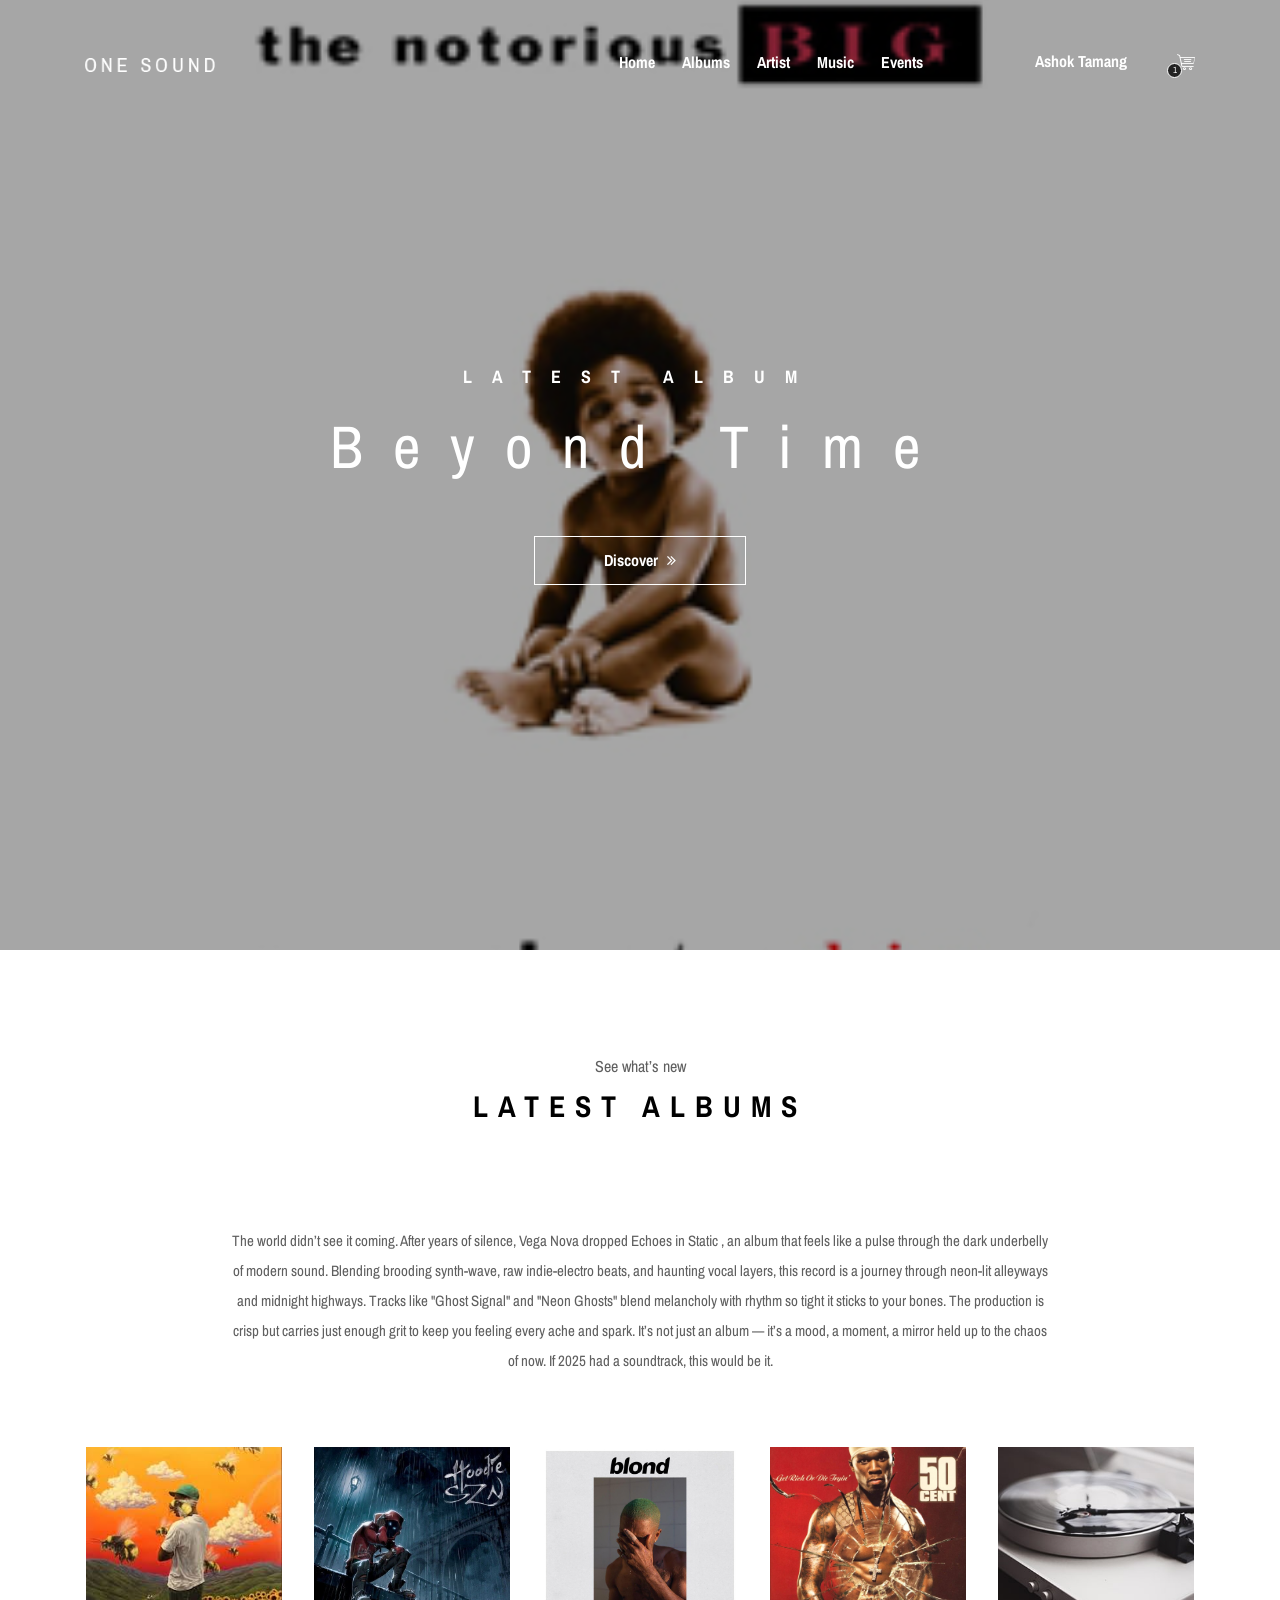
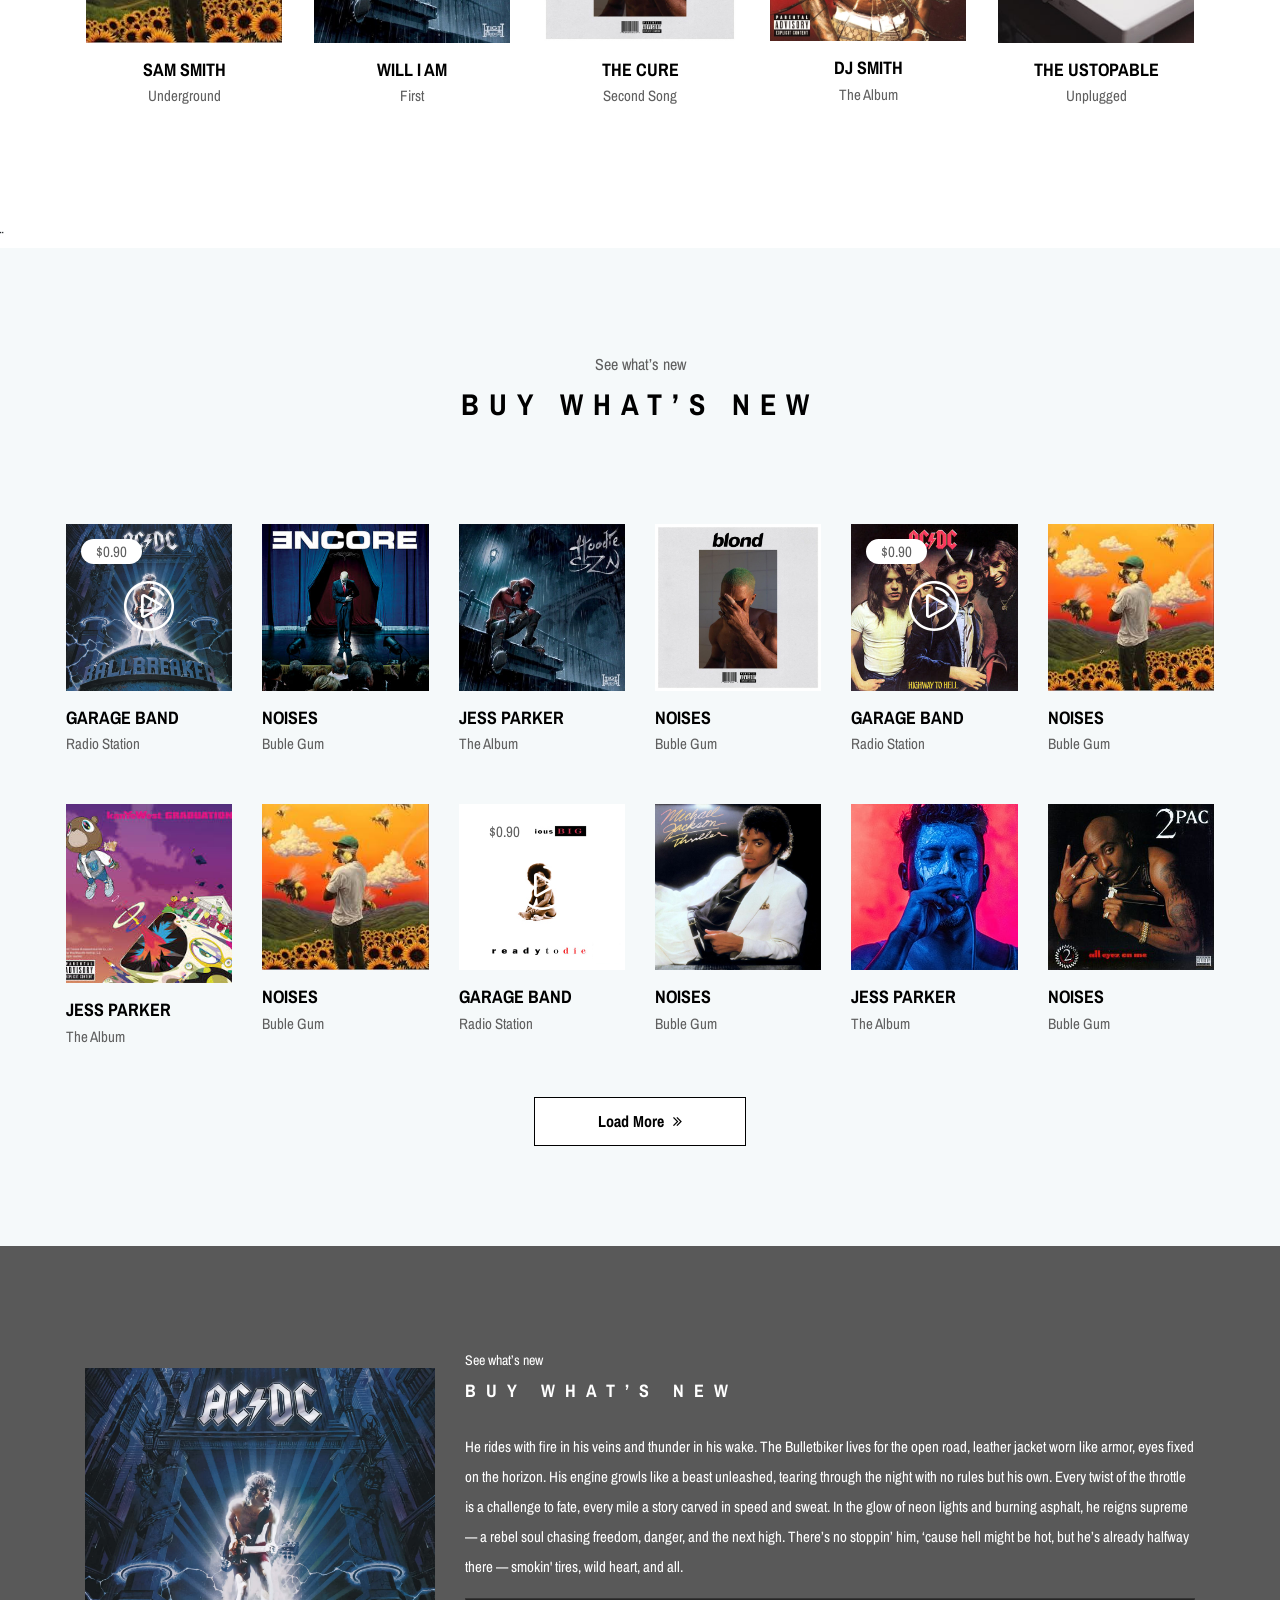
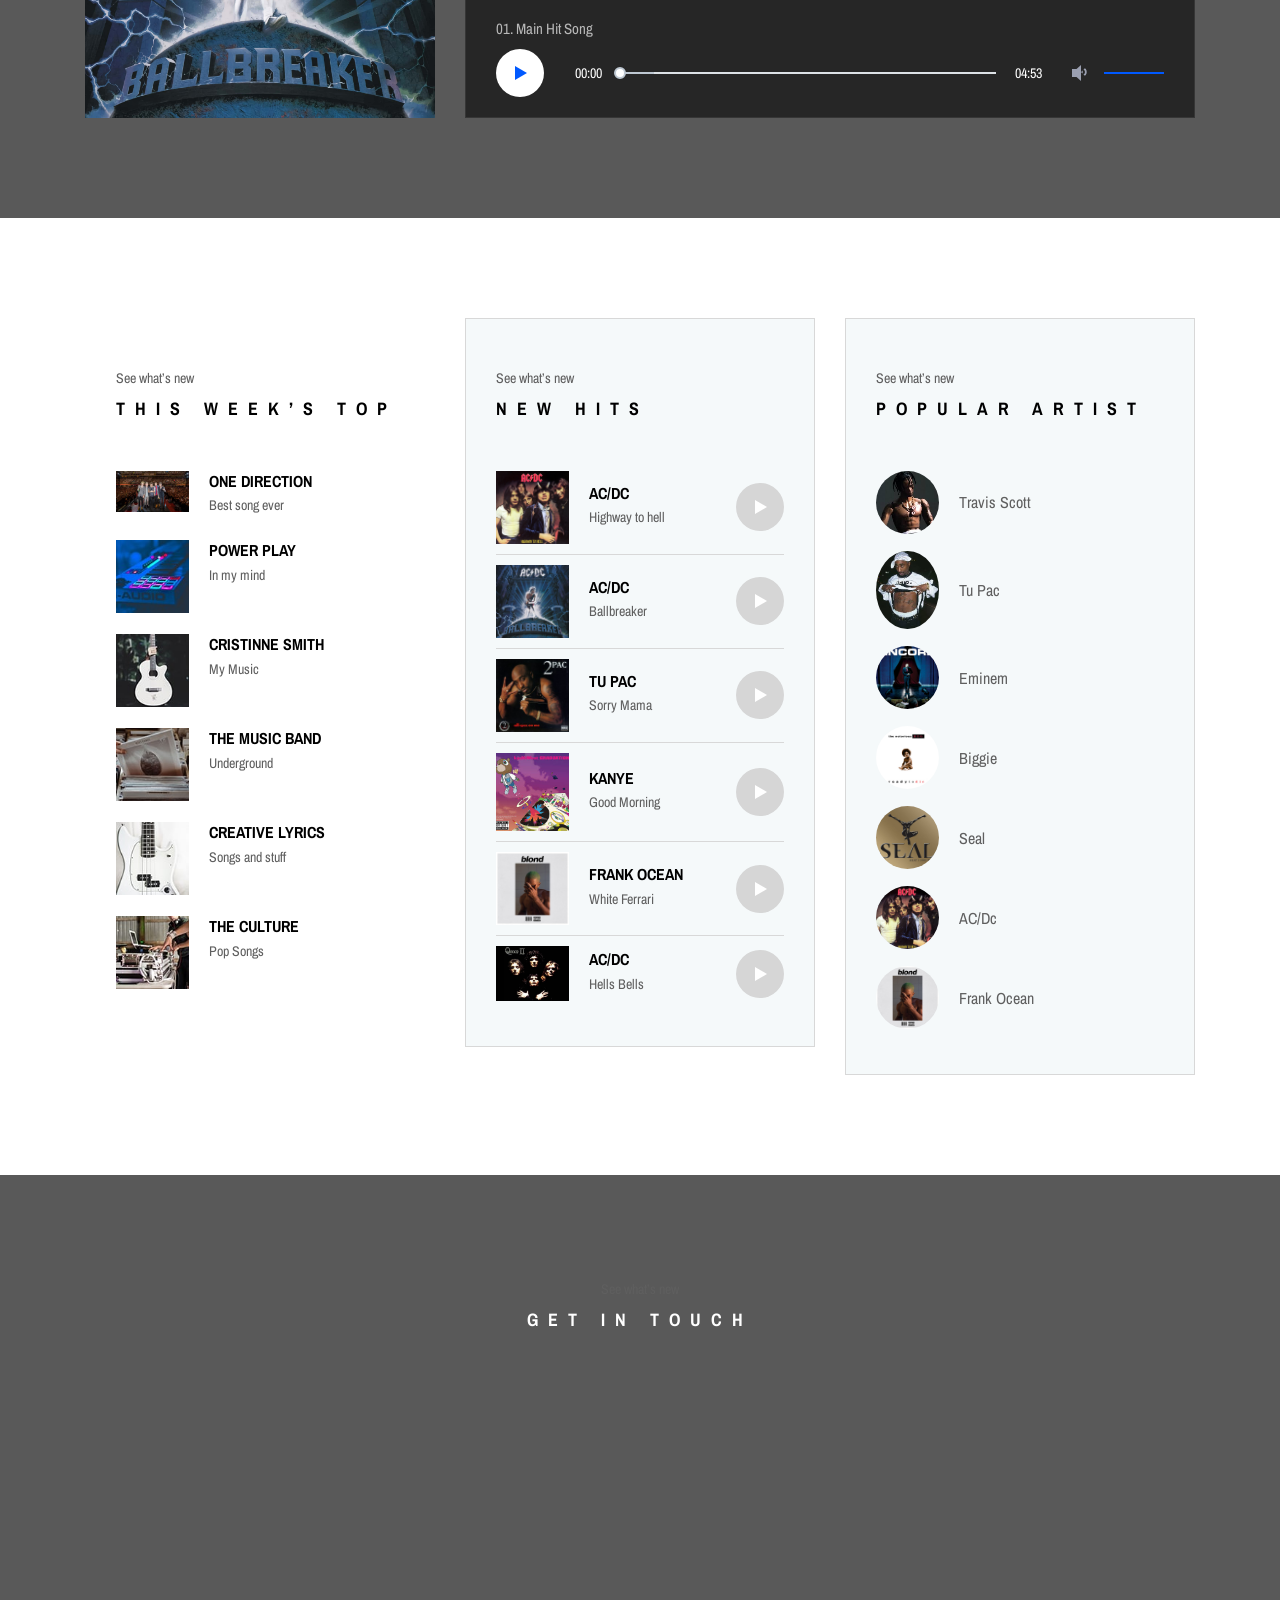
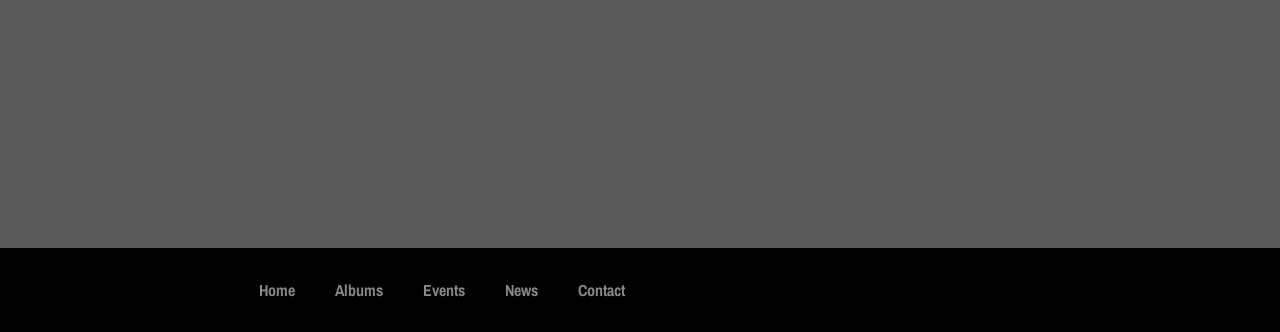
<file: index.html>
<!DOCTYPE html>
<html lang="en">

<head>
    <meta charset="UTF-8">
    <meta name="description" content="">
    <meta http-equiv="X-UA-Compatible" content="IE=edge">
    <meta name="viewport" content="width=device-width, initial-scale=1, shrink-to-fit=no">
    <!-- The above 4 meta tags *must* come first in the head; any other head content must come *after* these tags -->

    <!-- Title -->
    <title>Home</title>

    <!-- Favicon -->
    <link rel="icon" href="img/core-img/favicon.ico">

    <!-- Stylesheet -->
    <link rel="stylesheet" href="style.css">

</head>

<body>
    <!-- Preloader -->
    <div class="preloader d-flex align-items-center justify-content-center">
        <div class="lds-ellipsis">
            <div></div>
            <div></div>
            <div></div>
            <div></div>
        </div>
    </div>

    <!-- ##### Header Area Start ##### -->
    <header class="header-area">
        <!-- Navbar Area -->
        <div class="oneMusic-main-menu">
            <div class="classy-nav-container breakpoint-off">
                <div class="container">
                    <!-- Menu -->
                    <nav class="classy-navbar justify-content-between" id="oneMusicNav">

                        <!-- Nav brand -->
                        <a href="index.html" class="nav-brand"><img src="img/core-img/logo.png" alt=""></a>

                        <!-- Navbar Toggler -->
                        <div class="classy-navbar-toggler">
                            <span class="navbarToggler"><span></span><span></span><span></span></span>
                        </div>

                        <!-- Menu -->
                        <div class="classy-menu">

                            <!-- Close Button -->
                            <div class="classycloseIcon">
                                <div class="cross-wrap"><span class="top"></span><span class="bottom"></span></div>
                            </div>

                            <!-- Nav Start -->
                            <div class="classynav">
                                <ul>
                                    <li><a href="index.html">Home</a></li>
                                    <li><a href="album.html">Albums</a></li>
                                    <li><a href="artist.html">Artist</a></li>
                                    <li><a href="musicgroup.html">Music</a></li>
                                    <li><a href="event.html">Events</a></li>
                                </ul>

                                <!-- Login/Register & Cart Button -->
                                <div class="login-register-cart-button d-flex align-items-center">
                                    <!-- Login/Register -->
                                    <div class="login-register-btn mr-50">
                                        <a href="#" id="loginBtn">Ashok Tamang</a>
                                    </div>

                                    <!-- Cart Button -->
                                    <div class="cart-btn">
                                        <p><span class="icon-shopping-cart"></span> <span class="quantity">1</span></p>
                                    </div>
                                </div>
                            </div>
                            <!-- Nav End -->

                        </div>
                    </nav>
                </div>
            </div>
        </div>
    </header>
    <!-- ##### Header Area End ##### -->

    <!-- ##### Hero Area Start ##### -->
    <section class="hero-area">
        <div class="hero-slides owl-carousel">
            <!-- Single Hero Slide -->
            <div class="single-hero-slide d-flex align-items-center justify-content-center">
                <!-- Slide Img -->
                <div class="slide-img bg-img" style="background-image: url(img/img/biggie.jpg);"></div>
                <!-- Slide Content -->
                <div class="container">
                    <div class="row">
                        <div class="col-12">
                            <div class="hero-slides-content text-center">
                                <h6 data-animation="fadeInUp" data-delay="100ms">Latest album</h6>
                                <h2 data-animation="fadeInUp" data-delay="300ms">Beyond Time <span>Beyond Time</span></h2>
                                <a data-animation="fadeInUp" data-delay="500ms" href="#" class="btn oneMusic-btn mt-50">Discover <i class="fa fa-angle-double-right"></i></a>
                            </div>
                        </div>
                    </div>
                </div>
            </div>

            <!-- Single Hero Slide -->
            <div class="single-hero-slide d-flex align-items-center justify-content-center">
                <!-- Slide Img -->
                <div class="slide-img bg-img" style="background-image: url(img/img/frank.jpg);"></div>
                <!-- Slide Content -->
                <div class="container">
                    <div class="row">
                        <div class="col-12">
                            <div class="hero-slides-content text-center">
                                <h6 data-animation="fadeInUp" data-delay="100ms">Latest album</h6>
                                <h2 data-animation="fadeInUp" data-delay="300ms">Colorlib Music <span>Colorlib Music</span></h2>
                                <a data-animation="fadeInUp" data-delay="500ms" href="#" class="btn oneMusic-btn mt-50">Discover <i class="fa fa-angle-double-right"></i></a>
                            </div>
                        </div>
                    </div>
                </div>
            </div>

            <div class="single-hero-slide d-flex align-items-center justify-content-center">
                <!-- Slide Img -->
                <div class="slide-img bg-img" style="background-image: url(img/bg-img/a3.jpg);"></div>
                <!-- Slide Content -->
                <div class="container">
                    <div class="row">
                        <div class="col-12">
                            <div class="hero-slides-content text-center">
                                <h6 data-animation="fadeInUp" data-delay="100ms">Latest album</h6>
                                <h2 data-animation="fadeInUp" data-delay="300ms">Tyler <span>The Creator</span></h2>
                                <a data-animation="fadeInUp" data-delay="500ms" href="#" class="btn oneMusic-btn mt-50">Discover <i class="fa fa-angle-double-right"></i></a>
                            </div>
                        </div>
                    </div>
                </div>
            </div>
        </div>
    </section>
    <!-- ##### Hero Area End ##### -->

    <!-- ##### Latest Albums Area Start ##### -->
    <section class="latest-albums-area section-padding-100">
        <div class="container">
            <div class="row">
                <div class="col-12">
                    <div class="section-heading style-2">
                        <p>See what’s new</p>
                        <h2>Latest Albums</h2>
                    </div>
                </div>
            </div>
            <div class="row justify-content-center">
                <div class="col-12 col-lg-9">
                    <div class="ablums-text text-center mb-70">
                        <p>The world didn’t see it coming. After years of silence, Vega Nova dropped Echoes in Static , an album that feels like a pulse through the dark underbelly of modern sound. Blending brooding synth-wave, raw indie-electro beats, and haunting vocal layers, this record is a journey through neon-lit alleyways and midnight highways. Tracks like "Ghost Signal" and "Neon Ghosts" blend melancholy with rhythm so tight it sticks to your bones. The production is crisp but carries just enough grit to keep you feeling every ache and spark. It’s not just an album — it’s a mood, a moment, a mirror held up to the chaos of now. If 2025 had a soundtrack, this would be it.</p>
                    </div>
                </div>
            </div>

            <div class="row">
                <div class="col-12">
                    <div class="albums-slideshow owl-carousel">
                        <!-- Single Album -->
                        <div class="single-album">
                            <img src="img/img/AC_DC+Ballbreaker+Album+Cover.jpg" alt="">
                            <div class="album-info">
                                <a href="#">
                                    <h5>The Cure</h5>
                                </a>
                                <p>Second Song</p>
                            </div>
                        </div>

                        <!-- Single Album -->
                        <div class="single-album">
                            <img src="img/img/tyler.jpg" alt="">
                            <div class="album-info">
                                <a href="#">
                                    <h5>Sam Smith</h5>
                                </a>
                                <p>Underground</p>
                            </div>
                        </div>

                        <!-- Single Album -->
                        <div class="single-album">
                            <img src="img/img/aboogie.jpg" alt="">
                            <div class="album-info">
                                <a href="#">
                                    <h5>Will I am</h5>
                                </a>
                                <p>First</p>
                            </div>
                        </div>

                        <!-- Single Album -->
                        <div class="single-album">
                            <img src="img/img/frank.jpg" alt="">
                            <div class="album-info">
                                <a href="#">
                                    <h5>The Cure</h5>
                                </a>
                                <p>Second Song</p>
                            </div>
                        </div>

                        <!-- Single Album -->
                        <div class="single-album">
                            <img src="img/img/50.jpg" alt="">
                            <div class="album-info">
                                <a href="#">
                                    <h5>DJ SMITH</h5>
                                </a>
                                <p>The Album</p>
                            </div>
                        </div>

                        <!-- Single Album -->
                        <div class="single-album">
                            <img src="img/bg-img/a6.jpg" alt="">
                            <div class="album-info">
                                <a href="#">
                                    <h5>The Ustopable</h5>
                                </a>
                                <p>Unplugged</p>
                            </div>
                        </div>

                        <!-- Single Album -->
                        <div class="single-album">
                            <img src="img/bg-img/a7.jpg" alt="">
                            <div class="album-info">
                                <a href="#">
                                    <h5>Beyonce</h5>
                                </a>
                                <p>Songs</p>
                            </div>
                        </div>
                    </div>
                </div>
            </div>
        </div>
    </section>
    <!-- ##### Latest Albums Area End ##### -->

    <!-- ##### Buy Now Area Start ##### -->¨
         <section class="oneMusic-buy-now-area has-fluid bg-gray section-padding-100">
        <div class="container-fluid">
            <div class="row">
                <div class="col-12">
                    <div class="section-heading style-2">
                        <p>See what’s new</p>
                        <h2>Buy What’s New</h2>
                    </div>
                </div>
            </div>

            <div class="row">

                <!-- Single Album Area -->
                <div class="col-12 col-sm-6 col-md-4 col-lg-2">
                    <div class="single-album-area wow fadeInUp" data-wow-delay="100ms">
                        <div class="album-thumb">
                            <img src="img/img/AC_DC+Ballbreaker+Album+Cover.jpg" alt="">
                            <!-- Album Price -->
                            <div class="album-price">
                                <p>$0.90</p>
                            </div>
                            <!-- Play Icon -->
                            <div class="play-icon">
                                <a href="#" class="video--play--btn"><span class="icon-play-button"></span></a>
                            </div>
                        </div>
                        <div class="album-info">
                            <a href="#">
                                <h5>Garage Band</h5>
                            </a>
                            <p>Radio Station</p>
                        </div>
                    </div>
                </div>

                <!-- Single Album Area -->
                <div class="col-12 col-sm-6 col-md-4 col-lg-2">
                    <div class="single-album-area wow fadeInUp" data-wow-delay="200ms">
                        <div class="album-thumb">
                            <img src="img/img/Encore_(Eminem_album)_coverart.jpg" alt="">
                        </div>
                        <div class="album-info">
                            <a href="#">
                                <h5>Noises</h5>
                            </a>
                            <p>Buble Gum</p>
                        </div>
                    </div>
                </div>

                <!-- Single Album Area -->
                <div class="col-12 col-sm-6 col-md-4 col-lg-2">
                    <div class="single-album-area wow fadeInUp" data-wow-delay="300ms">
                        <div class="album-thumb">
                            <img src="img/img/aboogie.jpg" alt="">
                        </div>
                        <div class="album-info">
                            <a href="#">
                                <h5>Jess Parker</h5>
                            </a>
                            <p>The Album</p>
                        </div>
                    </div>
                </div>

                <!-- Single Album Area -->
                <div class="col-12 col-sm-6 col-md-4 col-lg-2">
                    <div class="single-album-area wow fadeInUp" data-wow-delay="400ms">
                        <div class="album-thumb">
                            <img src="img/img/frank.jpg" alt="">
                        </div>
                        <div class="album-info">
                            <a href="#">
                                <h5>Noises</h5>
                            </a>
                            <p>Buble Gum</p>
                        </div>
                    </div>
                </div>

                <!-- Single Album Area -->
                <div class="col-12 col-sm-6 col-md-4 col-lg-2">
                    <div class="single-album-area wow fadeInUp" data-wow-delay="500ms">
                        <div class="album-thumb">
                            <img src="img/img/Acdc_Highway_to_Hell.jpg" alt="">
                            <!-- Album Price -->
                            <div class="album-price">
                                <p>$0.90</p>
                            </div>
                            <!-- Play Icon -->
                            <div class="play-icon">
                                <a href="#" class="video--play--btn"><span class="icon-play-button"></span></a>
                            </div>
                        </div>
                        <div class="album-info">
                            <a href="#">
                                <h5>Garage Band</h5>
                            </a>
                            <p>Radio Station</p>
                        </div>
                    </div>
                </div>

                <!-- Single Album Area -->
                <div class="col-12 col-sm-6 col-md-4 col-lg-2">
                    <div class="single-album-area wow fadeInUp" data-wow-delay="600ms">
                        <div class="album-thumb">
                            <img src="img/img/tyler.jpg" alt="">
                        </div>
                        <div class="album-info">
                            <a href="#">
                                <h5>Noises</h5>
                            </a>
                            <p>Buble Gum</p>
                        </div>
                    </div>
                </div>

                <!-- Single Album Area -->
                <div class="col-12 col-sm-6 col-md-4 col-lg-2">
                    <div class="single-album-area wow fadeInUp" data-wow-delay="100ms">
                        <div class="album-thumb">
                            <img src="img/img/kanye.jpg" alt="">
                        </div>
                        <div class="album-info">
                            <a href="#">
                                <h5>Jess Parker</h5>
                            </a>
                            <p>The Album</p>
                        </div>
                    </div>
                </div>

                <!-- Single Album Area -->
                <div class="col-12 col-sm-6 col-md-4 col-lg-2">
                    <div class="single-album-area wow fadeInUp" data-wow-delay="200ms">
                        <div class="album-thumb">
                            <img src="img/img/tyler.jpg" alt="">
                        </div>
                        <div class="album-info">
                            <a href="#">
                                <h5>Noises</h5>
                            </a>
                            <p>Buble Gum</p>
                        </div>
                    </div>
                </div>

                <!-- Single Album Area -->
                <div class="col-12 col-sm-6 col-md-4 col-lg-2">
                    <div class="single-album-area wow fadeInUp" data-wow-delay="300ms">
                        <div class="album-thumb">
                            <img src="img/img/biggie.jpg" alt="">
                            <!-- Album Price -->
                            <div class="album-price">
                                <p>$0.90</p>
                            </div>
                            <!-- Play Icon -->
                            <div class="play-icon">
                                <a href="#" class="video--play--btn"><span class="icon-play-button"></span></a>
                            </div>
                        </div>
                        <div class="album-info">
                            <a href="#">
                                <h5>Garage Band</h5>
                            </a>
                            <p>Radio Station</p>
                        </div>
                    </div>
                </div>

                <!-- Single Album Area -->
                <div class="col-12 col-sm-6 col-md-4 col-lg-2">
                    <div class="single-album-area wow fadeInUp" data-wow-delay="400ms">
                        <div class="album-thumb">
                            <img src="img/img/mj.jpg" alt="">
                        </div>
                        <div class="album-info">
                            <a href="#">
                                <h5>Noises</h5>
                            </a>
                            <p>Buble Gum</p>
                        </div>
                    </div>
                </div>

                <!-- Single Album Area -->
                <div class="col-12 col-sm-6 col-md-4 col-lg-2">
                    <div class="single-album-area wow fadeInUp" data-wow-delay="500ms">
                        <div class="album-thumb">
                            <img src="img/bg-img/a11.jpg" alt="">
                        </div>
                        <div class="album-info">
                            <a href="#">
                                <h5>Jess Parker</h5>
                            </a>
                            <p>The Album</p>
                        </div>
                    </div>
                </div>

                <!-- Single Album Area -->
                <div class="col-12 col-sm-6 col-md-4 col-lg-2">
                    <div class="single-album-area wow fadeInUp" data-wow-delay="600ms">
                        <div class="album-thumb">
                            <img src="img/img/2pac.jpg" alt="">
                        </div>
                        <div class="album-info">
                            <a href="#">
                                <h5>Noises</h5>
                            </a>
                            <p>Buble Gum</p>
                        </div>
                    </div>
                </div>

            </div>

            <div class="row">
                <div class="col-12">
                    <div class="load-more-btn text-center wow fadeInUp" data-wow-delay="300ms">
                        <a href="#" class="btn oneMusic-btn">Load More <i class="fa fa-angle-double-right"></i></a>
                    </div>
                </div>
            </div>
        </div>
    </section>
   
    <!-- ##### Buy Now Area End ##### -->

    <!-- ##### Featured Artist Area Start ##### -->
    <section class="featured-artist-area section-padding-100 bg-img bg-overlay bg-fixed" style="background-image: url(img/bg-img/bg-4.jpg);">
        <div class="container">
            <div class="row align-items-end">
                <div class="col-12 col-md-5 col-lg-4">
                    <div class="featured-artist-thumb">
                        <img src="img/img/AC_DC+Ballbreaker+Album+Cover.jpg" alt="">
                    </div>
                </div>
                <div class="col-12 col-md-7 col-lg-8">
                    <div class="featured-artist-content">
                        <!-- Section Heading -->
                        <div class="section-heading white text-left mb-30">
                            <p>See what’s new</p>
                            <h2>Buy What’s New</h2>
                        </div>
                        <p>He rides with fire in his veins and thunder in his wake. The Bulletbiker lives for the open road, leather jacket worn like armor, eyes fixed on the horizon. His engine growls like a beast unleashed, tearing through the night with no rules but his own. Every twist of the throttle is a challenge to fate, every mile a story carved in speed and sweat. In the glow of neon lights and burning asphalt, he reigns supreme — a rebel soul chasing freedom, danger, and the next high. There’s no stoppin’ him, ‘cause hell might be hot, but he’s already halfway there — smokin' tires, wild heart, and all.</p>
                        <div class="song-play-area">
                            <div class="song-name">
                                <p>01. Main Hit Song</p>
                            </div>
                            <audio preload="auto" controls>
                                <source src="audio/ACDC - Thunderstruck (Official Video).mp3">
                            </audio>
                        </div>
                    </div>
                </div>
            </div>
        </div>
    </section>
    <!-- ##### Featured Artist Area End ##### -->

    <!-- ##### Miscellaneous Area Start ##### -->
    <section class="miscellaneous-area section-padding-100-0">
        <div class="container">
            <div class="row">
                <!-- ***** Weeks Top ***** -->
                <div class="col-12 col-lg-4">
                    <div class="weeks-top-area mb-100">
                        <div class="section-heading text-left mb-50 wow fadeInUp" data-wow-delay="50ms">
                            <p>See what’s new</p>
                            <h2>This week’s top</h2>
                        </div>

                        <!-- Single Top Item -->
                        <div class="single-top-item d-flex wow fadeInUp" data-wow-delay="100ms">
                            <div class="thumbnail">
                                <img src="img/img/oned.jpg" alt="">
                            </div>
                            <div class="content-">
                                <h6>One Direction</h6>
                                <p>Best song ever</p>
                            </div>
                        </div>

                        <!-- Single Top Item -->
                        <div class="single-top-item d-flex wow fadeInUp" data-wow-delay="150ms">
                            <div class="thumbnail">
                                <img src="img/bg-img/wt2.jpg" alt="">
                            </div>
                            <div class="content-">
                                <h6>Power Play</h6>
                                <p>In my mind</p>
                            </div>
                        </div>

                        <!-- Single Top Item -->
                        <div class="single-top-item d-flex wow fadeInUp" data-wow-delay="200ms">
                            <div class="thumbnail">
                                <img src="img/bg-img/wt3.jpg" alt="">
                            </div>
                            <div class="content-">
                                <h6>Cristinne Smith</h6>
                                <p>My Music</p>
                            </div>
                        </div>

                        <!-- Single Top Item -->
                        <div class="single-top-item d-flex wow fadeInUp" data-wow-delay="250ms">
                            <div class="thumbnail">
                                <img src="img/bg-img/wt4.jpg" alt="">
                            </div>
                            <div class="content-">
                                <h6>The Music Band</h6>
                                <p>Underground</p>
                            </div>
                        </div>

                        <!-- Single Top Item -->
                        <div class="single-top-item d-flex wow fadeInUp" data-wow-delay="300ms">
                            <div class="thumbnail">
                                <img src="img/bg-img/wt5.jpg" alt="">
                            </div>
                            <div class="content-">
                                <h6>Creative Lyrics</h6>
                                <p>Songs and stuff</p>
                            </div>
                        </div>

                        <!-- Single Top Item -->
                        <div class="single-top-item d-flex wow fadeInUp" data-wow-delay="350ms">
                            <div class="thumbnail">
                                <img src="img/bg-img/wt6.jpg" alt="">
                            </div>
                            <div class="content-">
                                <h6>The Culture</h6>
                                <p>Pop Songs</p>
                            </div>
                        </div>

                    </div>
                </div>

                <!-- ***** New Hits Songs ***** -->
                <div class="col-12 col-lg-4">
                    <div class="new-hits-area mb-100">
                        <div class="section-heading text-left mb-50 wow fadeInUp" data-wow-delay="50ms">
                            <p>See what’s new</p>
                            <h2>New Hits</h2>
                        </div>

                        <!-- Single Top Item -->
                        <div class="single-new-item d-flex align-items-center justify-content-between wow fadeInUp" data-wow-delay="100ms">
                            <div class="first-part d-flex align-items-center">
                                <div class="thumbnail">
                                    <img src="img/img/Acdc_Highway_to_Hell.jpg" alt="">
                                </div>
                                <div class="content-">
                                    <h6>AC/DC</h6>
                                    <p>Highway to hell</p>
                                </div>
                            </div>
                            <audio preload="auto" controls>
                                <source src="audio/ACDC - Highway to Hell (Live At River Plate, December 2009).mp3">
                            </audio>
                        </div>

                        <!-- Single Top Item -->
                        <div class="single-new-item d-flex align-items-center justify-content-between wow fadeInUp" data-wow-delay="150ms">
                            <div class="first-part d-flex align-items-center">
                                <div class="thumbnail">
                                    <img src="img/img/AC_DC+Ballbreaker+Album+Cover.jpg" alt="">
                                </div>
                                <div class="content-">
                                    <h6>AC/DC</h6>
                                    <p>Ballbreaker</p>
                                </div>
                            </div>
                            <audio preload="auto" controls>
                                <source src="audio/ACDC - Highway to Hell (Live At River Plate, December 2009).mp3">
                            </audio>
                        </div>

                        <!-- Single Top Item -->
                        <div class="single-new-item d-flex align-items-center justify-content-between wow fadeInUp" data-wow-delay="200ms">
                            <div class="first-part d-flex align-items-center">
                                <div class="thumbnail">
                                    <img src="img/img/2pac.jpg" alt="">
                                </div>
                                <div class="content-">
                                    <h6>Tu Pac</h6>
                                    <p>Sorry Mama</p>
                                </div>
                            </div>
                            <audio preload="auto" controls>
                                <source src="audio/2Pac - All Eyez On Me.mp3">
                            </audio>
                        </div>

                        <!-- Single Top Item -->
                        <div class="single-new-item d-flex align-items-center justify-content-between wow fadeInUp" data-wow-delay="250ms">
                            <div class="first-part d-flex align-items-center">
                                <div class="thumbnail">
                                    <img src="img/img/kanye.jpg" alt="">
                                </div>
                                <div class="content-">
                                    <h6>Kanye</h6>
                                    <p>Good Morning</p>
                                </div>
                            </div>
                            <audio preload="auto" controls>
                                <source src="audio/Good Morning.mp3">
                            </audio>
                        </div>

                        <!-- Single Top Item -->
                        <div class="single-new-item d-flex align-items-center justify-content-between wow fadeInUp" data-wow-delay="300ms">
                            <div class="first-part d-flex align-items-center">
                                <div class="thumbnail">
                                    <img src="img/img/frank.jpg" alt="">
                                </div>
                                <div class="content-">
                                    <h6>Frank Ocean</h6>
                                    <p>White Ferrari</p>
                                </div>
                            </div>
                            <audio preload="auto" controls>
                                <source src="audio/Frank Ocean - White Ferrari.mp3">
                            </audio>
                        </div>

                        <!-- Single Top Item -->
                        <div class="single-new-item d-flex align-items-center justify-content-between wow fadeInUp" data-wow-delay="350ms">
                            <div class="first-part d-flex align-items-center">
                                <div class="thumbnail">
                                    <img src="img/img/hqdefault.jpg" alt="">
                                </div>
                                <div class="content-">
                                    <h6>AC/DC</h6>
                                    <p>Hells Bells</p>
                                </div>
                            </div>
                            <audio preload="auto" controls>
                                <source src="audio/ACDC - Thunderstruck (Official Video).mp3">
                            </audio>
                        </div>
                    </div>
                </div>

                <!-- ***** Popular Artists ***** -->
                <div class="col-12 col-lg-4">
                    <div class="popular-artists-area mb-100">
                        <div class="section-heading text-left mb-50 wow fadeInUp" data-wow-delay="50ms">
                            <p>See what’s new</p>
                            <h2>Popular Artist</h2>
                        </div>

                        <!-- Single Artist -->
                        <div class="single-artists d-flex align-items-center wow fadeInUp" data-wow-delay="100ms">
                            <div class="thumbnail">
                                <img src="img/img/tra.jpg" alt="">
                            </div>
                            <div class="content-">
                                <p>Travis Scott</p>
                            </div>
                        </div>

                        <!-- Single Artist -->
                        <div class="single-artists d-flex align-items-center wow fadeInUp" data-wow-delay="150ms">
                            <div class="thumbnail">
                                <img src="img/img/tu.jpg" alt="">
                            </div>
                            <div class="content-">
                                <p>Tu Pac</p>
                            </div>
                        </div>

                        <!-- Single Artist -->
                        <div class="single-artists d-flex align-items-center wow fadeInUp" data-wow-delay="200ms">
                            <div class="thumbnail">
                                <img src="img/img/Encore_(Eminem_album)_coverart.jpg" alt="">
                            </div>
                            <div class="content-">
                                <p>Eminem</p>
                            </div>
                        </div>

                        <!-- Single Artist -->
                        <div class="single-artists d-flex align-items-center wow fadeInUp" data-wow-delay="250ms">
                            <div class="thumbnail">
                                <img src="img/img/biggie.jpg" alt="">
                            </div>
                            <div class="content-">
                                <p>Biggie</p>
                            </div>
                        </div>

                        <!-- Single Artist -->
                        <div class="single-artists d-flex align-items-center wow fadeInUp" data-wow-delay="300ms">
                            <div class="thumbnail">
                                <img src="img/img/seal.jpg" alt="">
                            </div>
                            <div class="content-">
                                <p>Seal</p>
                            </div>
                        </div>

                        <!-- Single Artist -->
                        <div class="single-artists d-flex align-items-center wow fadeInUp" data-wow-delay="350ms">
                            <div class="thumbnail">
                                <img src="img/img/Acdc_Highway_to_Hell.jpg" alt="">
                            </div>
                            <div class="content-">
                                <p>AC/Dc</p>
                            </div>
                        </div>

                        <!-- Single Artist -->
                        <div class="single-artists d-flex align-items-center wow fadeInUp" data-wow-delay="400ms">
                            <div class="thumbnail">
                                <img src="img/img/frank.jpg" alt="">
                            </div>
                            <div class="content-">
                                <p>Frank Ocean</p>
                            </div>
                        </div>

                    </div>
                </div>
            </div>
        </div>
    </section>
    <!-- ##### Miscellaneous Area End ##### -->

    <!-- ##### Contact Area Start ##### -->
    <section class="contact-area section-padding-100 bg-img bg-overlay bg-fixed has-bg-img" style="background-image: url(img/bg-img/bg-2.jpg);">
        <div class="container">
            <div class="row">
                <div class="col-12">
                    <div class="section-heading white wow fadeInUp" data-wow-delay="100ms">
                        <p>See what’s new</p>
                        <h2>Get In Touch</h2>
                    </div>
                </div>
            </div>

            <div class="row">
                <div class="col-12">
                    <!-- Contact Form Area -->
                    <div class="contact-form-area">
                        <form action="#" method="post">
                            <div class="row">
                                <div class="col-md-6 col-lg-4">
                                    <div class="form-group wow fadeInUp" data-wow-delay="100ms">
                                        <input type="text" class="form-control" id="name" placeholder="Name">
                                    </div>
                                </div>
                                <div class="col-md-6 col-lg-4">
                                    <div class="form-group wow fadeInUp" data-wow-delay="200ms">
                                        <input type="email" class="form-control" id="email" placeholder="E-mail">
                                    </div>
                                </div>
                                <div class="col-lg-4">
                                    <div class="form-group wow fadeInUp" data-wow-delay="300ms">
                                        <input type="text" class="form-control" id="subject" placeholder="Subject">
                                    </div>
                                </div>
                                <div class="col-12">
                                    <div class="form-group wow fadeInUp" data-wow-delay="400ms">
                                        <textarea name="message" class="form-control" id="message" cols="30" rows="10" placeholder="Message"></textarea>
                                    </div>
                                </div>
                                <div class="col-12 text-center wow fadeInUp" data-wow-delay="500ms">
                                    <button class="btn oneMusic-btn mt-30" type="submit">Send <i class="fa fa-angle-double-right"></i></button>
                                </div>
                            </div>
                        </form>
                    </div>
                </div>
            </div>
        </div>
    </section>
    <!-- ##### Contact Area End ##### -->

    <!-- ##### Footer Area Start ##### -->
    <footer class="footer-area">
        <div class="container">
            <div class="row d-flex flex-wrap align-items-center">


                <div class="col-12 col-md-6">
                    <div class="footer-nav">
                        <ul>
                            <li><a href="#">Home</a></li>
                            <li><a href="#">Albums</a></li>
                            <li><a href="#">Events</a></li>
                            <li><a href="#">News</a></li>
                            <li><a href="#">Contact</a></li>
                        </ul>
                    </div>
                </div>
            </div>
        </div>
    </footer>
    <!-- ##### Footer Area Start ##### -->

    <!-- ##### All Javascript Script ##### -->
    <!-- jQuery-2.2.4 js -->
    <script src="js/jquery/jquery-2.2.4.min.js"></script>
    <!-- Popper js -->
    <script src="js/bootstrap/popper.min.js"></script>
    <!-- Bootstrap js -->
    <script src="js/bootstrap/bootstrap.min.js"></script>
    <!-- All Plugins js -->
    <script src="js/plugins/plugins.js"></script>
    <!-- Active js -->
    <script src="js/active.js"></script>
</body>

</html>
</file>
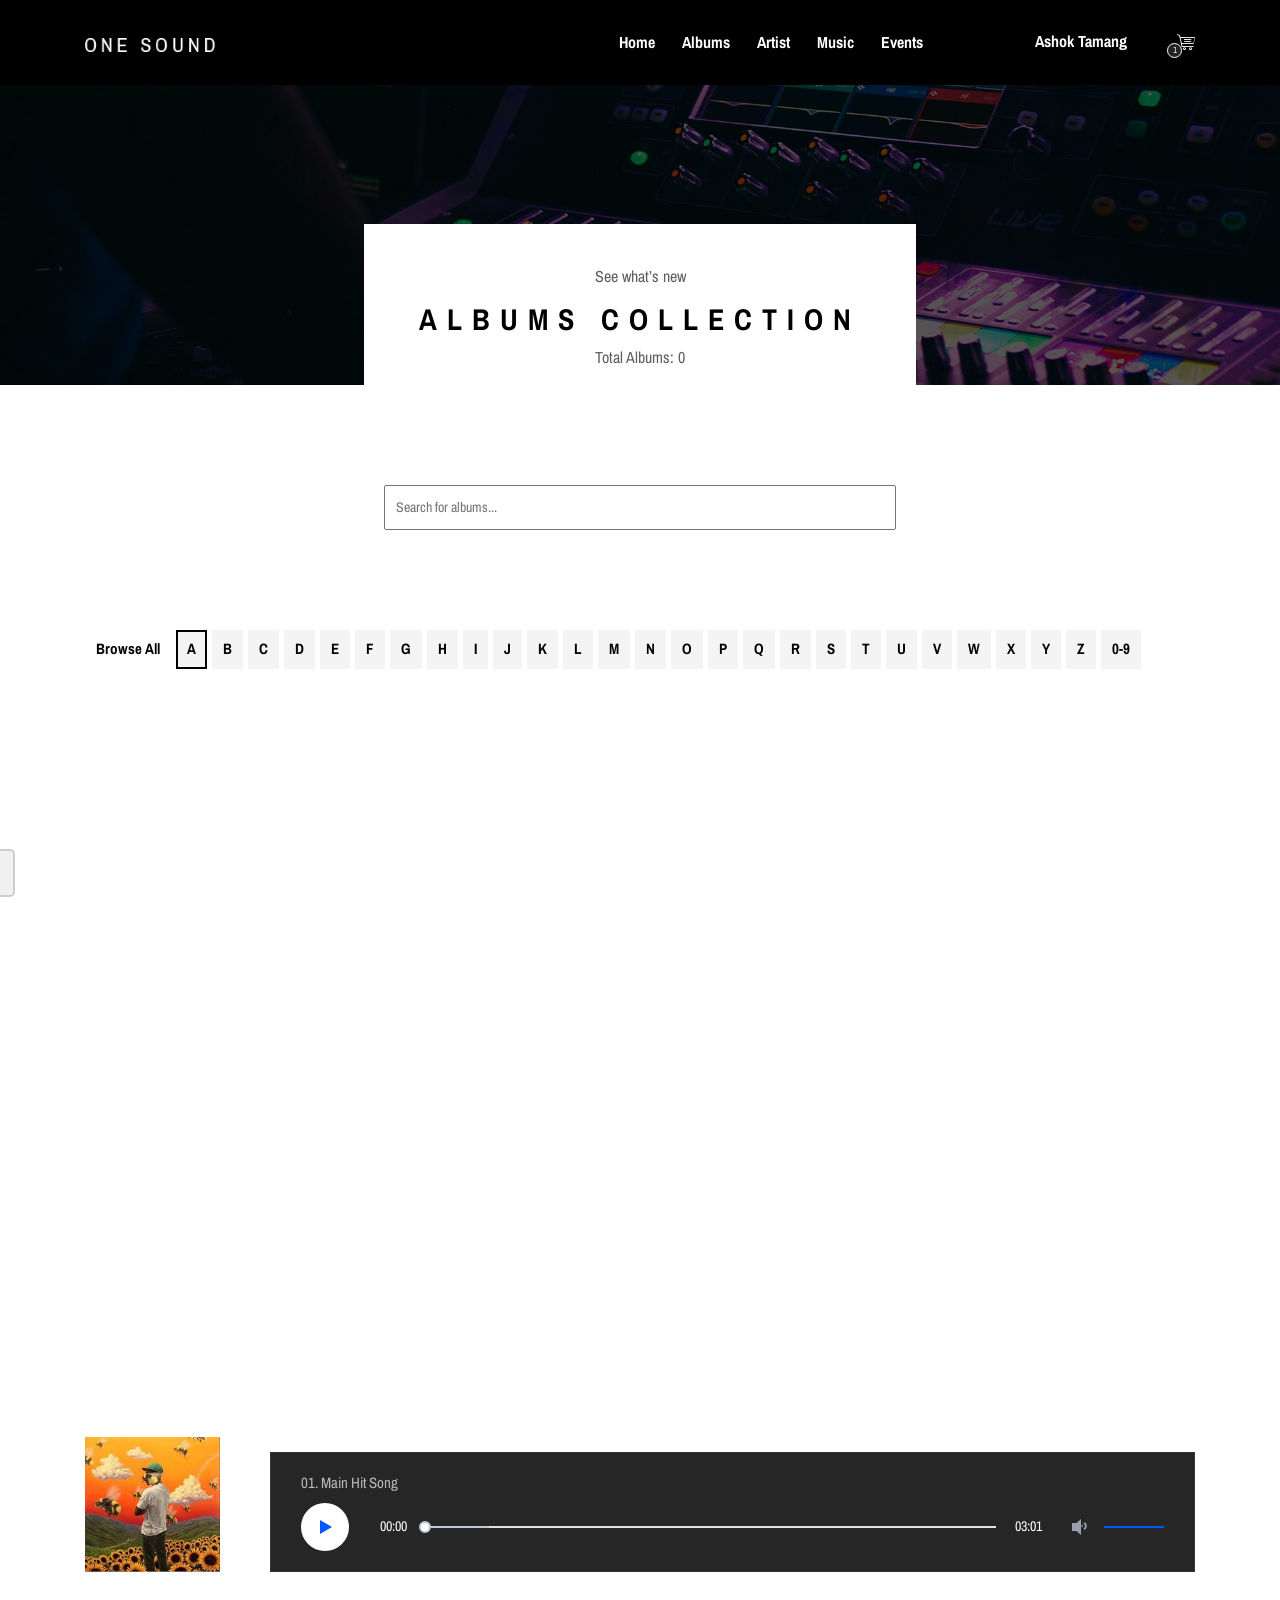
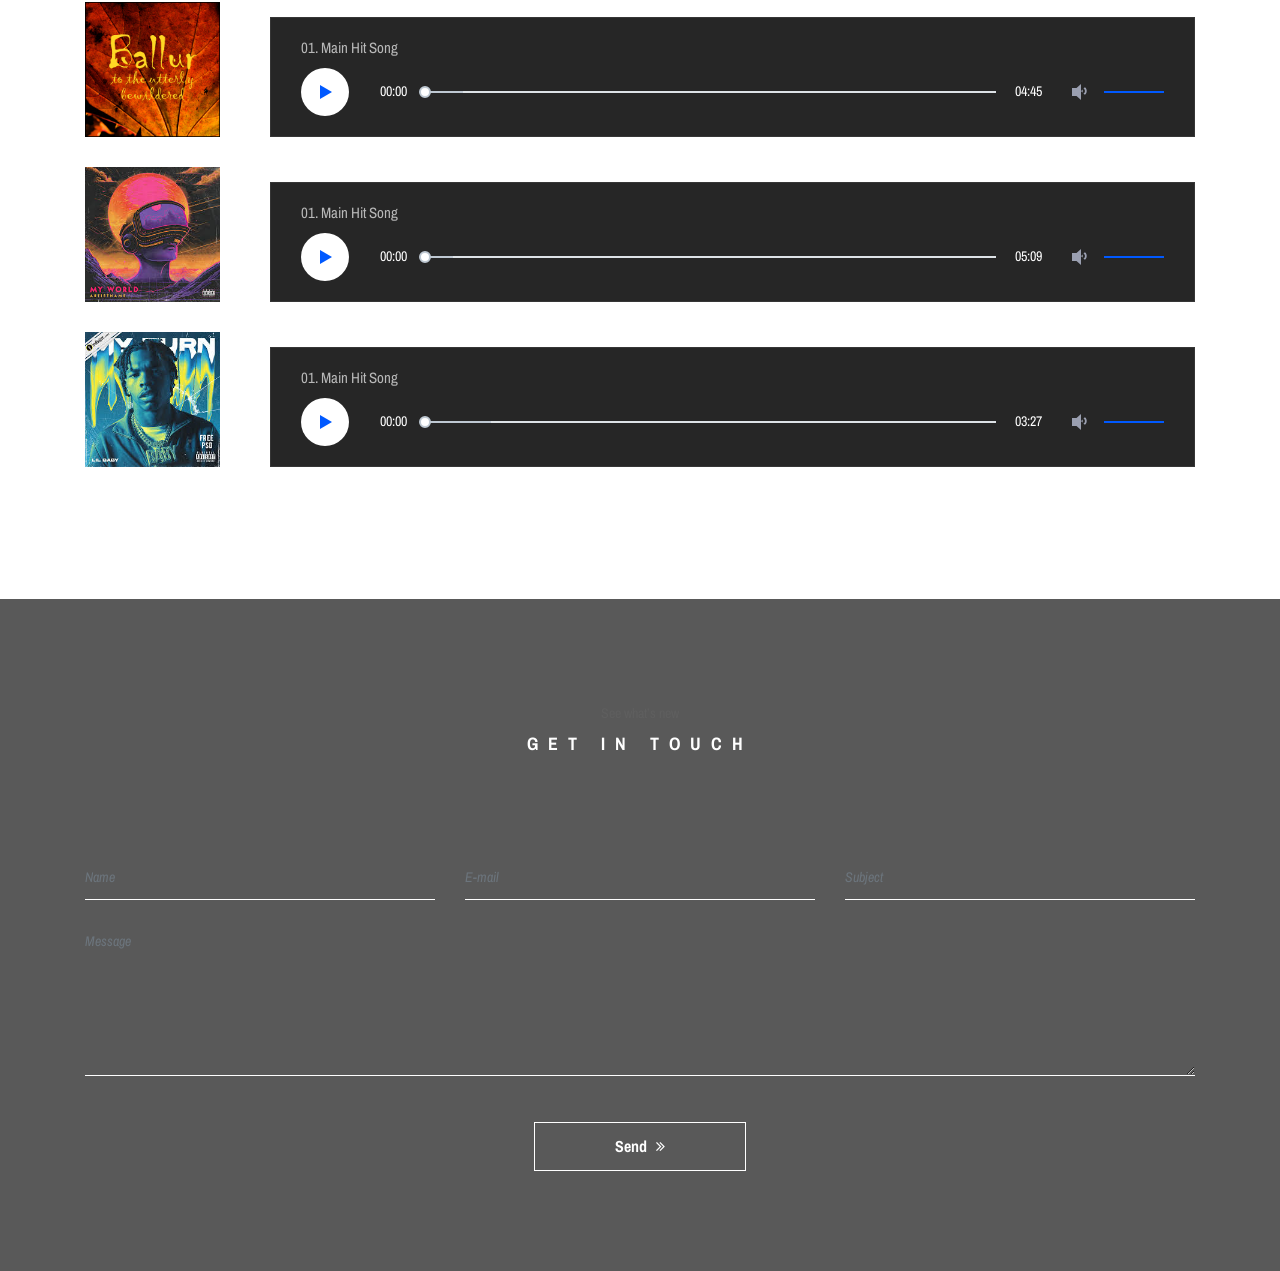
<file: album.html>
<!DOCTYPE html>
<html lang="en">

<head>
    <meta charset="UTF-8">
    <meta name="description" content="">
    <meta http-equiv="X-UA-Compatible" content="IE=edge">
    <meta name="viewport" content="width=device-width, initial-scale=1, shrink-to-fit=no">
    <!-- The above 4 meta tags *must* come first in the head; any other head content must come *after* these tags -->

    <!-- Title -->
    <title>Albums</title>

    <!-- Favicon -->
    <link rel="icon" href="img/core-img/favicon.ico">


    <!-- Stylesheet -->
    <link rel="stylesheet" href="style.css">
    <link rel="stylesheet" href="/css/album.css">

</head>

<body>

    <!-- ##### Header Area Start ##### -->
    <header class="header-area" style="background-color: black; margin-top: -20px;">
        <!-- Navbar Area -->
        <div class="oneMusic-main-menu">
            <div class="classy-nav-container breakpoint-off">
                <div class="container">
                    <!-- Menu -->
                    <nav class="classy-navbar justify-content-between" id="oneMusicNav">

                        <!-- Nav brand -->
                        <a href="index.html" class="nav-brand"><img src="img/core-img/logo.png" alt=""></a>

                        <!-- Navbar Toggler -->
                        <div class="classy-navbar-toggler">
                            <span class="navbarToggler"><span></span><span></span><span></span></span>
                        </div>

                        <!-- Menu -->
                        <div class="classy-menu">

                            <!-- Close Button -->
                            <div class="classycloseIcon">
                                <div class="cross-wrap"><span class="top"></span><span class="bottom"></span></div>
                            </div>

                            <!-- Nav Start -->
                            <div class="classynav">
                                <ul>
                                    <li><a href="index.html">Home</a></li>
                                    <li><a href="album.html">Albums</a></li>
                                    <li><a href="artist.html">Artist</a></li>
                                    <li><a href="musicgroup.html">Music</a></li>
                                    <li><a href="event.html">Events</a></li>
                                </ul>

                                <!-- Login/Register & Cart Button -->
                                <div class="login-register-cart-button d-flex align-items-center">
                                    <!-- Login/Register -->
                                      <div class="login-register-btn mr-50">
                                        <a href="#" id="loginBtn">Ashok Tamang</a>
                                    </div>

                                    <!-- Cart Button -->
                                    <div class="cart-btn">
                                        <p><span class="icon-shopping-cart"></span> <span class="quantity">1</span></p>
                                    </div>
                                </div>
                            </div>
                            <!-- Nav End -->

                        </div>
                    </nav>
                </div>
            </div>
        </div>
    </header>

    <section class="breadcumb-area bg-img bg-overlay" style="background-image: url(img/bg-img/breadcumb3.jpg);">
        <div class="bradcumbContent" ">
            <p>See what’s new</p>
            <h2>Albums Collection</h2>
            <p style=" margin-top: 2%;">Total Albums: <span id="total-albums">0</span></p>
            <p id="count-artists"></p>
        </div>
    </section>

    <section class="album-area section-padding-100-0">
        <input type="text" id="search" placeholder="Search for albums...">
    </section>

    <section class="album-catagory section-padding-100-0">
        <div class="container">
            <div class="row">
                <div class="col-12">
                    <div class="browse-by-catagories catagory-menu d-flex flex-wrap align-items-center mb-70">
                        <a href="#" data-filter="*">Browse All</a>
                        <a href="#" data-filter=".a" class="active">A</a>
                        <a href="#" data-filter=".b">B</a>
                        <a href="#" data-filter=".c">C</a>
                        <a href="#" data-filter=".d">D</a>
                        <a href="#" data-filter=".e">E</a>
                        <a href="#" data-filter=".f">F</a>
                        <a href="#" data-filter=".g">G</a>
                        <a href="#" data-filter=".h">H</a>
                        <a href="#" data-filter=".i">I</a>
                        <a href="#" data-filter=".j">J</a>
                        <a href="#" data-filter=".k">K</a>
                        <a href="#" data-filter=".l">L</a>
                        <a href="#" data-filter=".m">M</a>
                        <a href="#" data-filter=".n">N</a>
                        <a href="#" data-filter=".o">O</a>
                        <a href="#" data-filter=".p">P</a>
                        <a href="#" data-filter=".q">Q</a>
                        <a href="#" data-filter=".r">R</a>
                        <a href="#" data-filter=".s">S</a>
                        <a href="#" data-filter=".t">T</a>
                        <a href="#" data-filter=".u">U</a>
                        <a href="#" data-filter=".v">V</a>
                        <a href="#" data-filter=".w">W</a>
                        <a href="#" data-filter=".x">X</a>
                        <a href="#" data-filter=".y">Y</a>
                        <a href="#" data-filter=".z">Z</a>
                        <a href="#" data-filter=".number">0-9</a>
                    </div>
                </div>
            </div>

            <div class="row oneMusic-albums">
                <!-- Single Album -->
                <div class="col-12 col-sm-4 col-md-3 col-lg-2 single-album-item t c p">
                    <div class="single-album">
                        <div class="album-info">
                            <p></p>
                        </div>
                    </div>
                </div>
            </div>

            <div class="navigation-arrows" style="position: relative; margin-top: 50px; display: flex; justify-content: space-between; align-items: center;">
                <button id="PreviousButton" class="btn btn-primary">&#8592;</button>
                <button id="NextButton" class="btn btn-primary">&#8594;</button>
            </div>
        </div>


    </section>

    <div class="one-music-songs-area" style="margin-top: 60vh;">
        <div class="container">
            <div class="row">

                <!-- Single Song Area -->
                <div class="col-12">
                    <div class="single-song-area mb-30 d-flex flex-wrap align-items-end">
                        <div class="song-thumbnail">
                            <img src="img/album/10.jpg" alt="">
                        </div>
                        <div class="song-play-area">
                            <div class="song-name">
                                <p>01. Main Hit Song</p>
                            </div>
                            <audio preload="auto" controls>
                                <source src="audio/Tyler, The Creator - See You Again (Audio) ft. Kali Uchis.mp3">
                            </audio>
                        </div>
                    </div>
                </div>

                <!-- Single Song Area -->
                <div class="col-12">
                    <div class="single-song-area mb-30 d-flex flex-wrap align-items-end">
                        <div class="song-thumbnail">
                            <img src="img/album/1.jpg" alt="">
                        </div>
                        <div class="song-play-area">
                            <div class="song-name">
                                <p>01. Main Hit Song</p>
                            </div>
                            <audio preload="auto" controls>
                                <source src="audio/ACDC - Highway to Hell (Live At River Plate, December 2009).mp3">
                            </audio>
                        </div>
                    </div>
                </div>

                <!-- Single Song Area -->
                <div class="col-12">
                    <div class="single-song-area mb-30 d-flex flex-wrap align-items-end">
                        <div class="song-thumbnail">
                            <img src="img/album/17.jpg" alt="">
                        </div>
                        <div class="song-play-area">
                            <div class="song-name">
                                <p>01. Main Hit Song</p>
                            </div>
                            <audio preload="auto" controls>
                                <source src="audio/2Pac - All Eyez On Me.mp3">
                            </audio>
                        </div>
                    </div>
                </div>

                <!-- Single Song Area -->
                <div class="col-12">
                    <div class="single-song-area mb-30 d-flex flex-wrap align-items-end">
                        <div class="song-thumbnail">
                            <img src="img/album/13.jpg" alt="">
                        </div>
                        <div class="song-play-area">
                            <div class="song-name">
                                <p>01. Main Hit Song</p>
                            </div>
                            <audio preload="auto" controls>
                                <source src="audio/Lil Baby - In A Minute (Official Video).mp3">
                            </audio>
                        </div>
                    </div>
                </div>

            </div>
        </div>
    </div>

    <!-- ##### Add Area Start ##### -->

      <section class="contact-area section-padding-100 bg-img bg-overlay bg-fixed has-bg-img" style="background-image: url(img/bg-img/bg-2.jpg); margin-top: 8%;">
        <div class="container">
            <div class="row">
                <div class="col-12">
                    <div class="section-heading white">
                        <p>See what’s new</p>
                        <h2>Get In Touch</h2>
                    </div>
                </div>
            </div>

            <div class="row">
                <div class="col-12">
                    <!-- Contact Form Area -->
                    <div class="contact-form-area">
                        <form action="#" method="post">
                            <div class="row">
                                <div class="col-md-6 col-lg-4">
                                    <div class="form-group">
                                        <input type="text" class="form-control" id="name" placeholder="Name">
                                    </div>
                                </div>
                                <div class="col-md-6 col-lg-4">
                                    <div class="form-group">
                                        <input type="email" class="form-control" id="email" placeholder="E-mail">
                                    </div>
                                </div>
                                <div class="col-lg-4">
                                    <div class="form-group">
                                        <input type="text" class="form-control" id="subject" placeholder="Subject">
                                    </div>
                                </div>
                                <div class="col-12">
                                    <div class="form-group">
                                        <textarea name="message" class="form-control" id="message" cols="30" rows="10" placeholder="Message"></textarea>
                                    </div>
                                </div>
                                <div class="col-12 text-center">
                                    <button class="btn oneMusic-btn mt-30" type="submit">Send <i class="fa fa-angle-double-right"></i></button>
                                </div>
                            </div>
                        </form>
                    </div>
                </div>
            </div>
        </div>
    </section>

    <!-- <footer class="footer-area"
        style="position: fixed; bottom: 0; width: 100%; background-color: #000; color: #fff; z-index: 1000;"></footer>

    </footer> -->

    <!-- ##### All Javascript Script ##### -->
    <!-- jQuery-2.2.4 js -->
    <script src="js/jquery/jquery-2.2.4.min.js"></script>
    <!-- Popper js -->
    <script src="js/bootstrap/popper.min.js"></script>
    <!-- Bootstrap js -->
    <script src="js/bootstrap/bootstrap.min.js"></script>
    <!-- All Plugins js -->
    <script src="js/plugins/plugins.js"></script>

    <script type="module" src="./js/Javascript/index.js"></script>
    <!-- Active js -->
    <script src="js/active.js"></script>


</body>

</html>
</file>
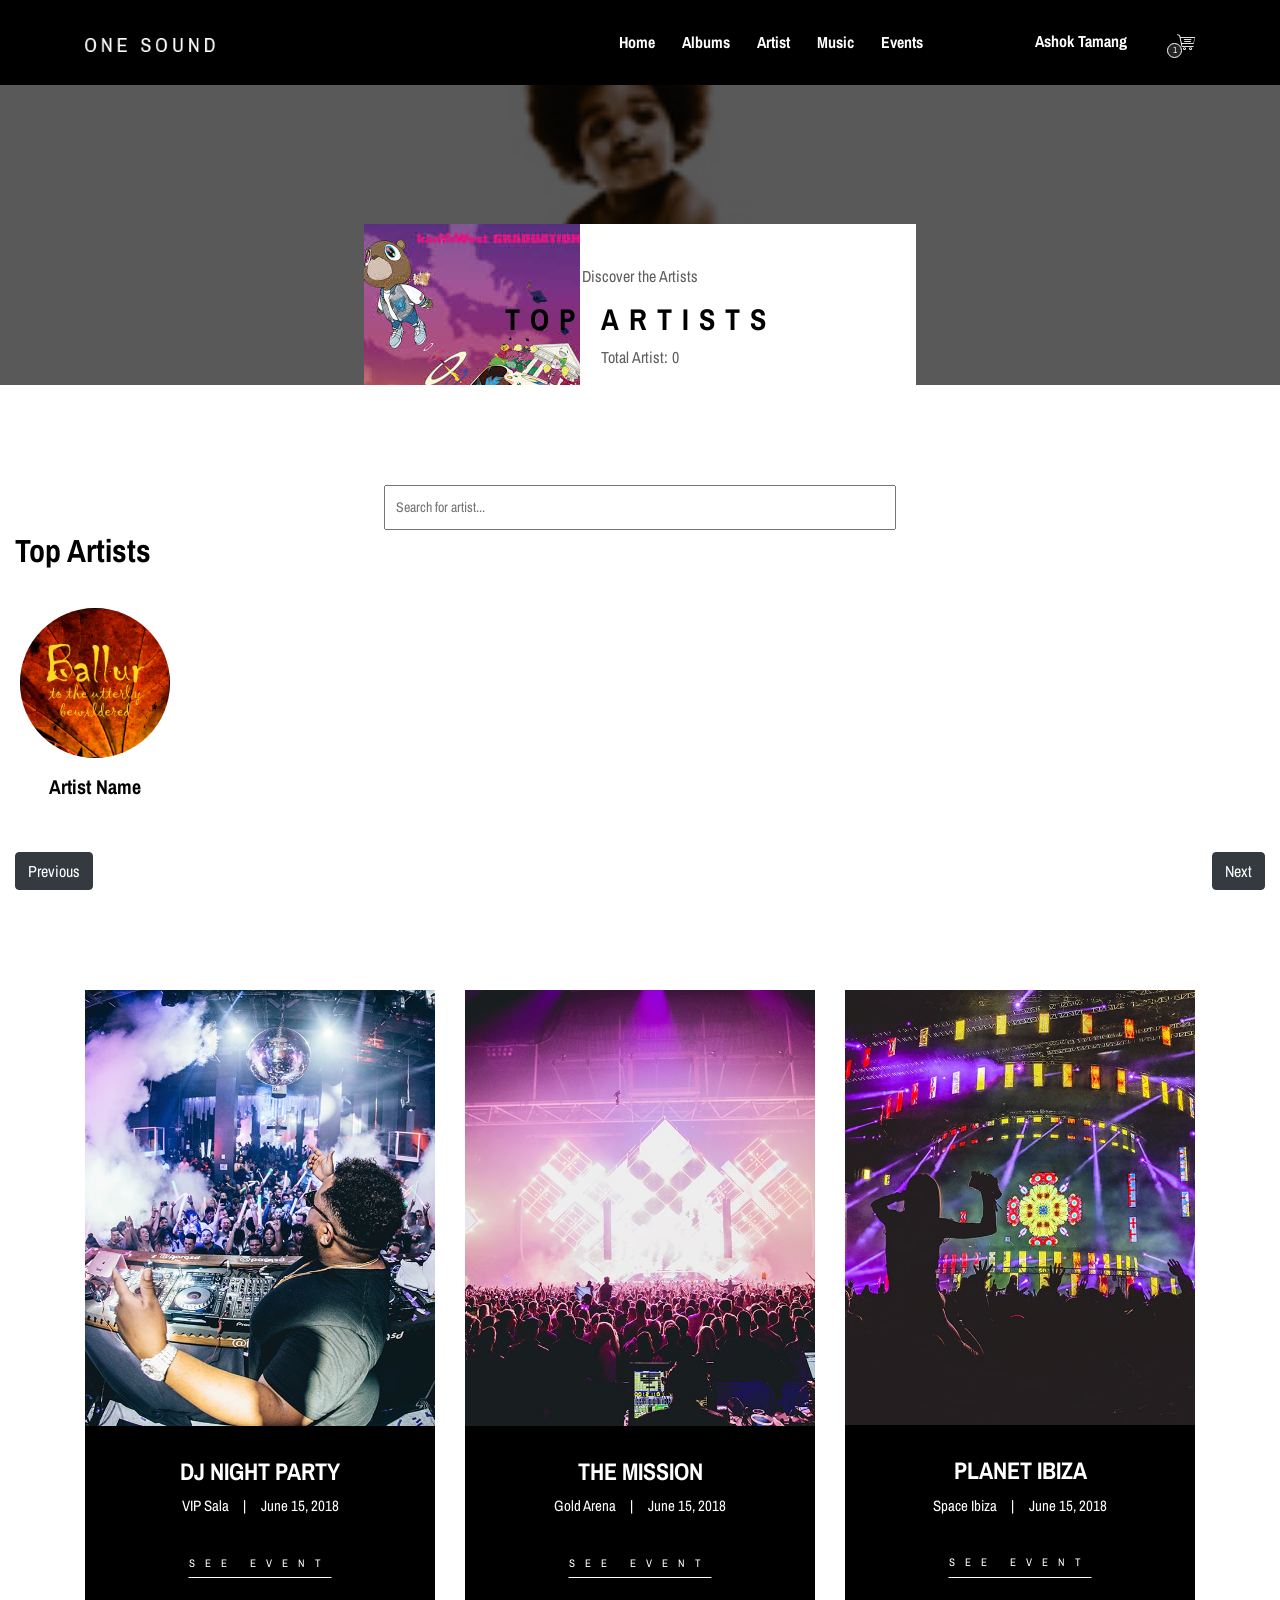
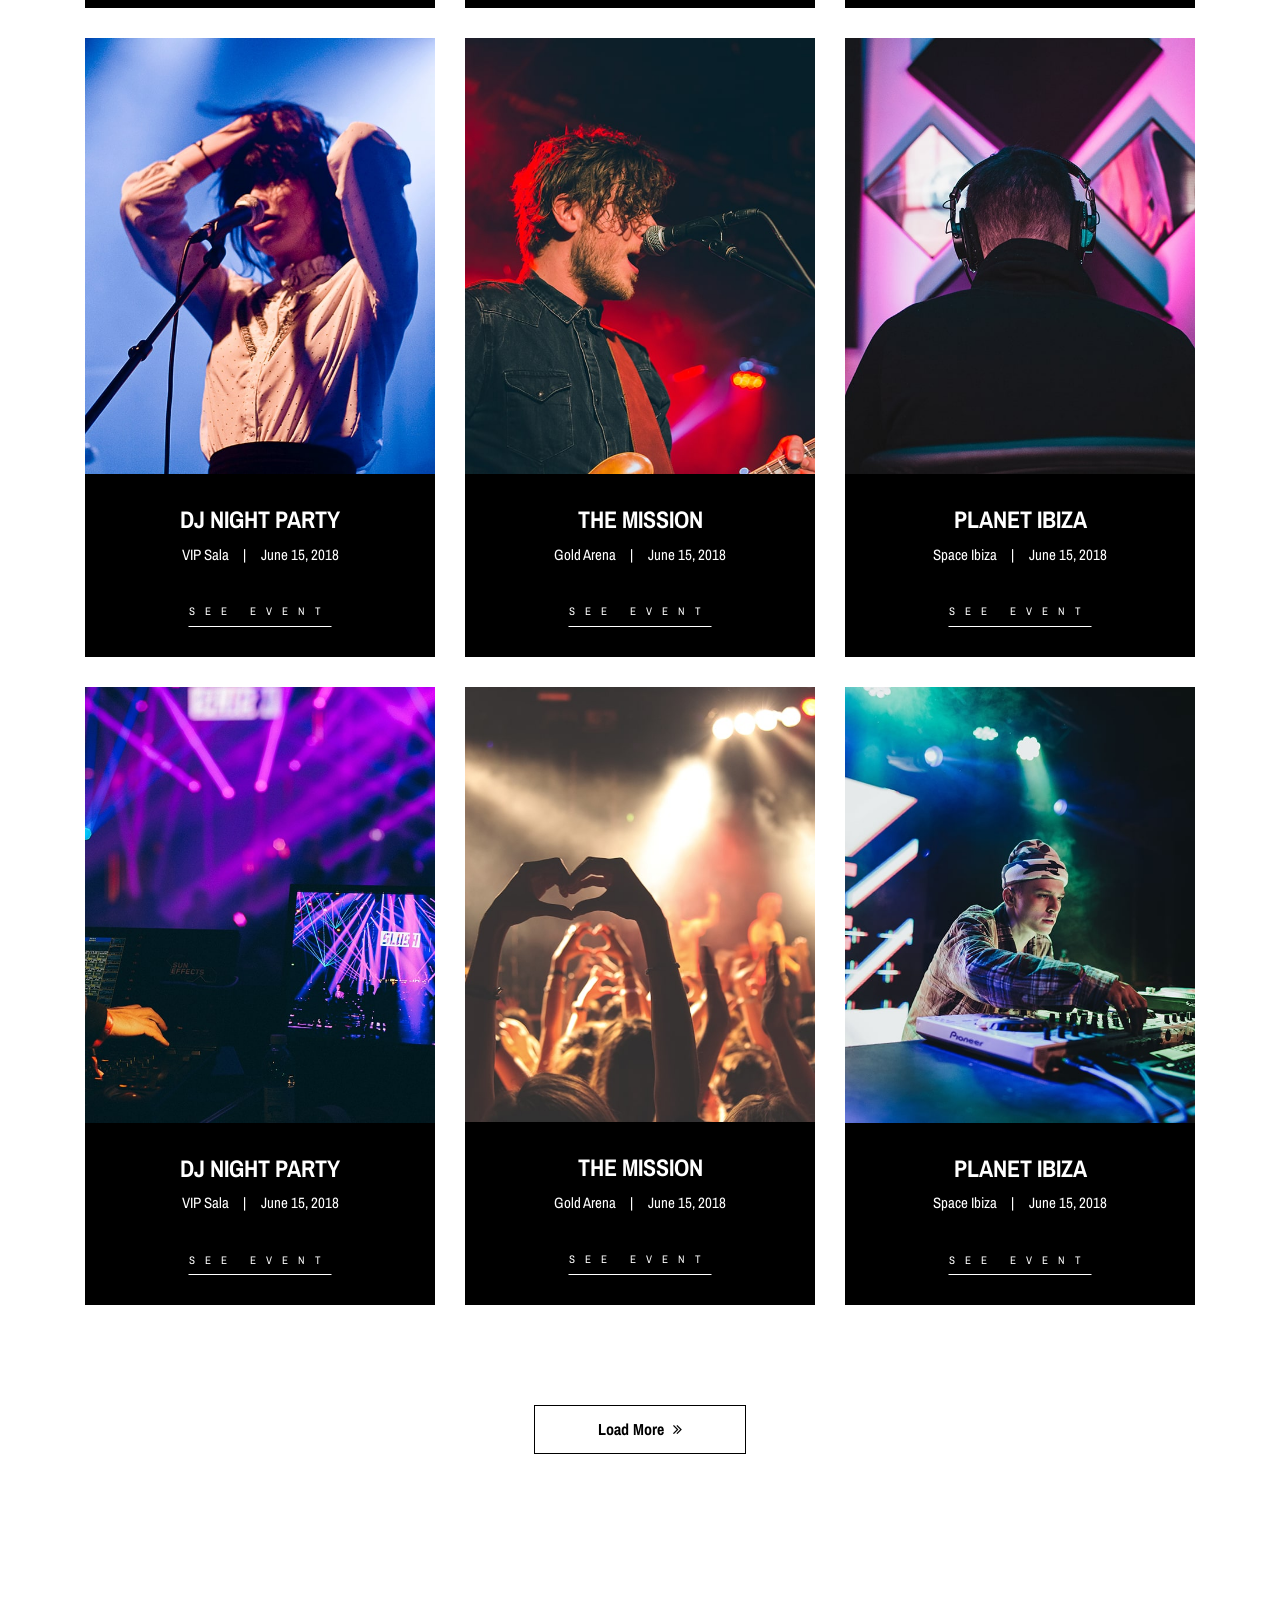
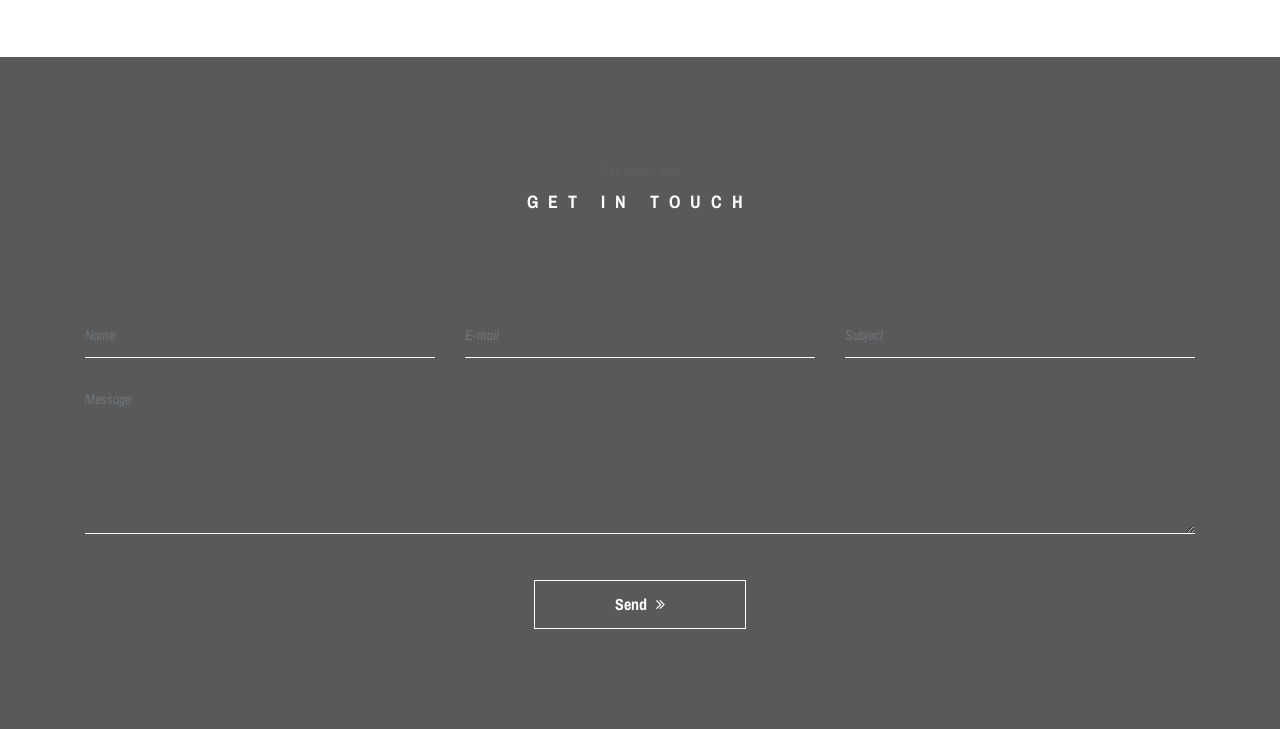
<file: artist.html>
<!DOCTYPE html>
<html lang="en">

<head>
    <meta charset="UTF-8">
    <meta name="description" content="">
    <meta http-equiv="X-UA-Compatible" content="IE=edge">
    <meta name="viewport" content="width=device-width, initial-scale=1, shrink-to-fit=no">
    <!-- The above 4 meta tags *must* come first in the head; any other head content must come *after* these tags -->

    <!-- Title -->
    <title>Artist</title>

    <!-- Favicon -->
    <link rel="icon" href="img/core-img/favicon.ico">


    <!-- Stylesheet -->
    <link rel="stylesheet" href="style.css">
    <link rel="stylesheet" href="css/album.css">
    <link rel="stylesheet" href="css/Artist.css">

</head>

<body>

    <!-- ##### Header Area Start ##### -->
    <header class="header-area" style="background-color: black; margin-top: -20px;">
        <!-- Navbar Area -->
        <div class="oneMusic-main-menu">
            <div class="classy-nav-container breakpoint-off">
                <div class="container">
                    <!-- Menu -->
                    <nav class="classy-navbar justify-content-between" id="oneMusicNav">

                        <!-- Nav brand -->
                        <a href="index.html" class="nav-brand"><img src="img/core-img/logo.png" alt=""></a>

                        <!-- Navbar Toggler -->
                        <div class="classy-navbar-toggler">
                            <span class="navbarToggler"><span></span><span></span><span></span></span>
                        </div>

                        <!-- Menu -->
                        <div class="classy-menu">

                            <!-- Close Button -->
                            <div class="classycloseIcon">
                                <div class="cross-wrap"><span class="top"></span><span class="bottom"></span></div>
                            </div>

                            <!-- Nav Start -->
                            <div class="classynav">
                                <ul>
                                    <li><a href="index.html">Home</a></li>
                                    <li><a href="album.html">Albums</a></li>
                                    <li><a href="artist.html">Artist</a></li>
                                    <li><a href="musicgroup.html">Music</a></li>
                                    <li><a href="event.html">Events</a></li>
                                </ul>

                                <!-- Login/Register & Cart Button -->
                                <div class="login-register-cart-button d-flex align-items-center">
                                    <!-- Login/Register -->
                                      <div class="login-register-btn mr-50">
                                        <a href="#" id="loginBtn">Ashok Tamang</a>
                                    </div>

                                    <!-- Cart Button -->
                                    <div class="cart-btn">
                                        <p><span class="icon-shopping-cart"></span> <span class="quantity">1</span></p>
                                    </div>
                                </div>
                            </div>
                            <!-- Nav End -->

                        </div>
                    </nav>
                </div>
            </div>
        </div>
    </header>

    <section class="breadcumb-area bg-img bg-overlay" style="background-image: url(img/img/biggie.jpg);">
        <div class="bradcumbContent" style="background-image: url(img/img/kanye.jpg); background-repeat: no-repeat;">
            <p>Discover the Artists</p>
            <h2>Top Artists</h2>
            <p style=" margin-top: 2%;">Total Artist: <span id="artists">0</span></p>
        </div>
    </section>

    <section class="album-area section-padding-100-0">
        <input type="text" id="search" placeholder="Search for artist...">
    </section>


    <!-- ##### Artist Area Start ##### -->
    <div class="container-fluid bg-white">
        <div class="row">
            <div class="col-12">
                <h2 class="mb-3">Top Artists</h2>
            </div>
        </div>
        <div class="row overflow-auto text-light" style="display: flex;">
            <div id="Artistdiv" class="artist-container d-flex align-items-center text-center" style="flex-direction: row;">
                <!-- Artist cards will be dynamically added here -->
                <div class="artist-info">
                    <img src="img/album/1.jpg"  class="img-fluid mb-3" style="max-width: 150px; border-radius: 50%;">
                    <div class="artist-name">
                        <h5 class="text-black">Artist Name</h5>
                    </div>
                </div>
                
            </div>
        </div>
        <div class="row mt-4">
            <div class="col-12 d-flex justify-content-between">
                <button id="prevBtn" class="btn btn-dark">Previous</button>
                <button id="nextBtn" class="btn btn-dark">Next</button>
            </div>
        </div>
    </div>

     <section class="events-area section-padding-100">
        <div class="container">
            <div class="row">

                <!-- Single Event Area -->
                <div class="col-12 col-md-6 col-lg-4">
                    <div class="single-event-area mb-30">
                        <div class="event-thumbnail">
                            <img src="img/bg-img/e1.jpg" alt="">
                        </div>
                        <div class="event-text">
                            <h4>Dj Night Party</h4>
                            <div class="event-meta-data">
                                <a href="#" class="event-place">VIP Sala</a>
                                <a href="#" class="event-date">June 15, 2018</a>
                            </div>
                            <a href="#" class="btn see-more-btn">See Event</a>
                        </div>
                    </div>
                </div>

                <!-- Single Event Area -->
                <div class="col-12 col-md-6 col-lg-4">
                    <div class="single-event-area mb-30">
                        <div class="event-thumbnail">
                            <img src="img/bg-img/e2.jpg" alt="">
                        </div>
                        <div class="event-text">
                            <h4>The Mission</h4>
                            <div class="event-meta-data">
                                <a href="#" class="event-place">Gold Arena</a>
                                <a href="#" class="event-date">June 15, 2018</a>
                            </div>
                            <a href="#" class="btn see-more-btn">See Event</a>
                        </div>
                    </div>
                </div>

                <!-- Single Event Area -->
                <div class="col-12 col-md-6 col-lg-4">
                    <div class="single-event-area mb-30">
                        <div class="event-thumbnail">
                            <img src="img/bg-img/e3.jpg" alt="">
                        </div>
                        <div class="event-text">
                            <h4>Planet ibiza</h4>
                            <div class="event-meta-data">
                                <a href="#" class="event-place">Space Ibiza</a>
                                <a href="#" class="event-date">June 15, 2018</a>
                            </div>
                            <a href="#" class="btn see-more-btn">See Event</a>
                        </div>
                    </div>
                </div>

                <!-- Single Event Area -->
                <div class="col-12 col-md-6 col-lg-4">
                    <div class="single-event-area mb-30">
                        <div class="event-thumbnail">
                            <img src="img/bg-img/e4.jpg" alt="">
                        </div>
                        <div class="event-text">
                            <h4>Dj Night Party</h4>
                            <div class="event-meta-data">
                                <a href="#" class="event-place">VIP Sala</a>
                                <a href="#" class="event-date">June 15, 2018</a>
                            </div>
                            <a href="#" class="btn see-more-btn">See Event</a>
                        </div>
                    </div>
                </div>

                <!-- Single Event Area -->
                <div class="col-12 col-md-6 col-lg-4">
                    <div class="single-event-area mb-30">
                        <div class="event-thumbnail">
                            <img src="img/bg-img/e5.jpg" alt="">
                        </div>
                        <div class="event-text">
                            <h4>The Mission</h4>
                            <div class="event-meta-data">
                                <a href="#" class="event-place">Gold Arena</a>
                                <a href="#" class="event-date">June 15, 2018</a>
                            </div>
                            <a href="#" class="btn see-more-btn">See Event</a>
                        </div>
                    </div>
                </div>

                <!-- Single Event Area -->
                <div class="col-12 col-md-6 col-lg-4">
                    <div class="single-event-area mb-30">
                        <div class="event-thumbnail">
                            <img src="img/bg-img/e6.jpg" alt="">
                        </div>
                        <div class="event-text">
                            <h4>Planet ibiza</h4>
                            <div class="event-meta-data">
                                <a href="#" class="event-place">Space Ibiza</a>
                                <a href="#" class="event-date">June 15, 2018</a>
                            </div>
                            <a href="#" class="btn see-more-btn">See Event</a>
                        </div>
                    </div>
                </div>

                <!-- Single Event Area -->
                <div class="col-12 col-md-6 col-lg-4">
                    <div class="single-event-area mb-30">
                        <div class="event-thumbnail">
                            <img src="img/bg-img/e7.jpg" alt="">
                        </div>
                        <div class="event-text">
                            <h4>Dj Night Party</h4>
                            <div class="event-meta-data">
                                <a href="#" class="event-place">VIP Sala</a>
                                <a href="#" class="event-date">June 15, 2018</a>
                            </div>
                            <a href="#" class="btn see-more-btn">See Event</a>
                        </div>
                    </div>
                </div>

                <!-- Single Event Area -->
                <div class="col-12 col-md-6 col-lg-4">
                    <div class="single-event-area mb-30">
                        <div class="event-thumbnail">
                            <img src="img/bg-img/e8.jpg" alt="">
                        </div>
                        <div class="event-text">
                            <h4>The Mission</h4>
                            <div class="event-meta-data">
                                <a href="#" class="event-place">Gold Arena</a>
                                <a href="#" class="event-date">June 15, 2018</a>
                            </div>
                            <a href="#" class="btn see-more-btn">See Event</a>
                        </div>
                    </div>
                </div>

                <!-- Single Event Area -->
                <div class="col-12 col-md-6 col-lg-4">
                    <div class="single-event-area mb-30">
                        <div class="event-thumbnail">
                            <img src="img/bg-img/e9.jpg" alt="">
                        </div>
                        <div class="event-text">
                            <h4>Planet ibiza</h4>
                            <div class="event-meta-data">
                                <a href="#" class="event-place">Space Ibiza</a>
                                <a href="#" class="event-date">June 15, 2018</a>
                            </div>
                            <a href="#" class="btn see-more-btn">See Event</a>
                        </div>
                    </div>
                </div>

            </div>

            <div class="row">
                <div class="col-12">
                    <div class="load-more-btn text-center mt-70">
                        <a href="#" class="btn oneMusic-btn">Load More <i class="fa fa-angle-double-right"></i></a>
                    </div>
                </div>
            </div>
        </div>
    </section>



    <!-- ##### Add Area Start ##### -->

    <section class="contact-area section-padding-100 bg-img bg-overlay bg-fixed has-bg-img"
        style="background-image: url(img/bg-img/bg-2.jpg); margin-top: 8%;">
        <div class="container">
            <div class="row">
                <div class="col-12">
                    <div class="section-heading white">
                        <p>See what’s new</p>
                        <h2>Get In Touch</h2>
                    </div>
                </div>
            </div>

            <div class="row">
                <div class="col-12">
                    <!-- Contact Form Area -->
                    <div class="contact-form-area">
                        <form action="#" method="post">
                            <div class="row">
                                <div class="col-md-6 col-lg-4">
                                    <div class="form-group">
                                        <input type="text" class="form-control" id="name" placeholder="Name">
                                    </div>
                                </div>
                                <div class="col-md-6 col-lg-4">
                                    <div class="form-group">
                                        <input type="email" class="form-control" id="email" placeholder="E-mail">
                                    </div>
                                </div>
                                <div class="col-lg-4">
                                    <div class="form-group">
                                        <input type="text" class="form-control" id="subject" placeholder="Subject">
                                    </div>
                                </div>
                                <div class="col-12">
                                    <div class="form-group">
                                        <textarea name="message" class="form-control" id="message" cols="30" rows="10"
                                            placeholder="Message"></textarea>
                                    </div>
                                </div>
                                <div class="col-12 text-center">
                                    <button class="btn oneMusic-btn mt-30" type="submit">Send <i
                                            class="fa fa-angle-double-right"></i></button>
                                </div>
                            </div>
                        </form>
                    </div>
                </div>
            </div>
        </div>
    </section>

    <!-- <footer class="footer-area"
        style="position: fixed; bottom: 0; width: 100%; background-color: #000; color: #fff; z-index: 1000;"></footer>

    </footer> -->

    <!-- ##### All Javascript Script ##### -->
    <!-- jQuery-2.2.4 js -->
    <script src="js/jquery/jquery-2.2.4.min.js"></script>
    <!-- Popper js -->
    <script src="js/bootstrap/popper.min.js"></script>
    <!-- Bootstrap js -->
    <script src="js/bootstrap/bootstrap.min.js"></script>
    <!-- All Plugins js -->
    <script src="js/plugins/plugins.js"></script>

    <script type="module" src="js/Javascript/artist.js"></script>
    <!-- Active js -->
    <script src="js/active.js"></script>


</body>

</html>
</file>
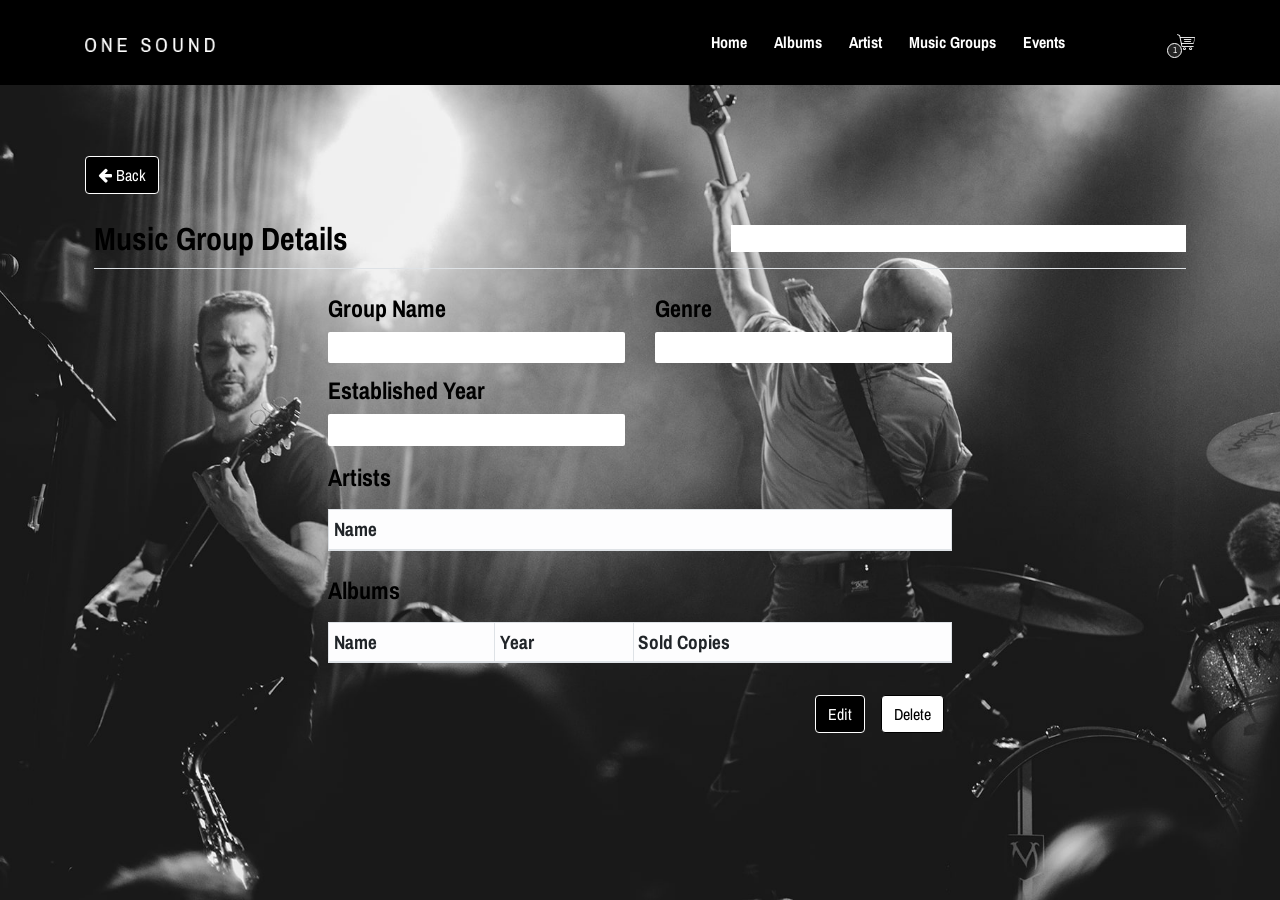
<file: detail.html>
<!DOCTYPE html>
<html lang="en">

<head>
    <meta charset="UTF-8">
    <meta name="description" content="">
    <meta http-equiv="X-UA-Compatible" content="IE=edge">
    <meta name="viewport" content="width=device-width, initial-scale=1, shrink-to-fit=no">
    <!-- The above 4 meta tags *must* come first in the head; any other head content must come *after* these tags -->

    <!-- Title -->
    <title>Music Groups Details</title>

    <!-- Favicon -->
    <link rel="icon" href="img/core-img/favicon.ico">


    <!-- Stylesheet -->
    <link rel="stylesheet" href="style.css">
    <link rel="stylesheet" href="css/album.css">
    <link rel="stylesheet" href="css/Artist.css">

</head>

<body style="background-image: url(img/bg-img/bg-4.jpg); background-size: cover; background-repeat: no-repeat; background-attachment: fixed;">

    <!-- ##### Header Area Start ##### -->
    <header class="header-area" style="background-color: black; margin-top: -20px;">
        <!-- Navbar Area -->
        <div class="oneMusic-main-menu">
            <div class="classy-nav-container breakpoint-off">
                <div class="container">
                    <!-- Menu -->
                    <nav class="classy-navbar justify-content-between" id="oneMusicNav">

                        <!-- Nav brand -->
                        <a href="index.html" class="nav-brand"><img src="img/core-img/logo.png" alt=""></a>

                        <!-- Navbar Toggler -->
                        <div class="classy-navbar-toggler">
                            <span class="navbarToggler"><span></span><span></span><span></span></span>
                        </div>

                        <!-- Menu -->
                        <div class="classy-menu">

                            <!-- Close Button -->
                            <div class="classycloseIcon">
                                <div class="cross-wrap"><span class="top"></span><span class="bottom"></span></div>
                            </div>

                            <!-- Nav Start -->
                            <div class="classynav">
                                <ul>
                                    <li><a href="index.html">Home</a></li>
                                    <li><a href="album.html">Albums</a></li>
                                    <li><a href="artist.html">Artist</a></li>
                                    <li><a href="musicgroup.html">Music Groups</a></li>
                                    <li><a href="event.html">Events</a></li>
                                </ul>

                                <!-- Login/Register & Cart Button -->
                                <div class="login-register-cart-button d-flex align-items-center">
                                    <!-- Login/Register -->


                                    <!-- Cart Button -->
                                    <div class="cart-btn">
                                        <p><span class="icon-shopping-cart"></span> <span class="quantity">1</span></p>
                                    </div>
                                </div>
                            </div>
                            <!-- Nav End -->

                        </div>
                    </nav>
                </div>
            </div>
        </div>
    </header>
    
    <!--go back icon-->
    

    <section style="margin-top: 140px;">
        <div class="container">
            <div class="row">
                <div class="col-12">
                    <a href="musicgroup.html" class="btn btn-primary mt-3" style="background-color: #000; color: #fff; border: 1px solid #fff;">
                        <i class="fa fa-arrow-left"></i> Back
                    </a>
                </div>
            </div>
        </div>
        <div class="container px-4 py-4" id="view-item">
            <div class="d-flex justify-content-between align-items-center pb-2 border-bottom mb-4">
                <h2 class="mb-0">Music Group Details</h2>
                 <div class="col-sm-5" style="background: white; height: 3vh;">
                    <span id="musicgroupID" style="font-size: 1.2rem;" >123</span> <br>
                </div>
            </div>
            <div class="row justify-content-center">
                <div class="col-md-8 col-lg-7">
                    <form class="needs-validation" novalidate>
                        <div class="row g-3 mb-3">
                            <div class="col-sm-6">
                                <h4 for="groupName" class="form-label fw-semibold">Group Name</h4>
                                <div style="background: white; height: 3.5vh; border-radius: 2px;">
                                    <span id="groupName" style="font-size: 1.2rem; padding: 10px;" >AC/DC</span>
                                </div>
                            </div>
                            <div class="col-sm-6">
                                <h4 for="genre" class="form-label fw-semibold">Genre</h4>
                                <div style="background: white; height: 3.5vh; border-radius: 2px;">
                                    <span id="groupGenre" style="font-size: 1.2rem; padding: 10px;" >Rock</span>
                                </div>
                            </div>
                            <div class="col-sm-6">
                                <h4 for="established" class="form-label fw-semibold" style="margin-top: 12px;">Established Year</h4>
                                <div style="background: white; height: 3.5vh; border-radius: 2px;">
                                    <span id="groupEstablished" style="font-size: 1.2rem; padding: 10px;" >1970</span>
                                </div>
                            </div>
                        </div>
                        <div class="mb-4">
                            <h4 class="fw-semibold mb-3">Artists</h4>
                            <div class="table-responsive">
                                <table class="table table-bordered table-sm mb-0" id="artistsName">
                                    <thead class="table-light">
                                        <tr>
                                            <th scope="col" style="font-size: 1.2rem;">Name</th>
                                        </tr>
                                    </thead>
                                    <tbody>

                                    </tbody>
                                </table>
                            </div>
                        </div>
                        <div>
                            <h4 class="fw-semibold mb-3">Albums</h4>
                            <div class="table-responsive">
                                <table class="table table-bordered table-sm mb-0" id="albumsName">
                                    <thead class="table-light">
                                        <tr>
                                            <th scope="col"  style="font-size: 1.2rem;">Name</th>
                                            <th scope="col"  style="font-size: 1.2rem;">Year</th>
                                            <th scope="col"  style="font-size: 1.2rem;">Sold Copies</th>
                                        </tr>
                                    </thead>
                                    <tbody>

                                    </tbody>
                                </table>
                            </div>
                        </div>
                        <div class="mt-4 d-flex justify-content-end gap-2">
                            <button type="button" class="btn m-2" style="background-color: #000; color: #fff; border: 1px solid #fff;">Edit</button>
                            <button type="button" id="deleteButton" class="btn m-2" style="background-color: #fff; color: #000; border: 1px solid #000;">Delete</button>
                        </div>
                    </form>
                </div>
            </div>
        </div>
    </section>

    <div id="albumsNam">

    </div>

    

    <!-- ##### Add Area Start ##### -->


    <!-- <footer class="footer-area"
        style="position: fixed; bottom: 0; width: 100%; background-color: #000; color: #fff; z-index: 1000;"></footer>

    </footer> -->

    <!-- ##### All Javascript Script ##### -->
    <!-- jQuery-2.2.4 js -->
    <script src="js/jquery/jquery-2.2.4.min.js"></script>
    <!-- Popper js -->
    <script src="js/bootstrap/popper.min.js"></script>
    <!-- Bootstrap js -->
    <script src="js/bootstrap/bootstrap.min.js"></script>
    <!-- All Plugins js -->
    <script src="js/plugins/plugins.js"></script>

   
    <!-- Active js -->
    <script src="js/active.js"></script>

    <script type="module" src="js/Javascript/details.js"></script>


</body>

</html>
</file>
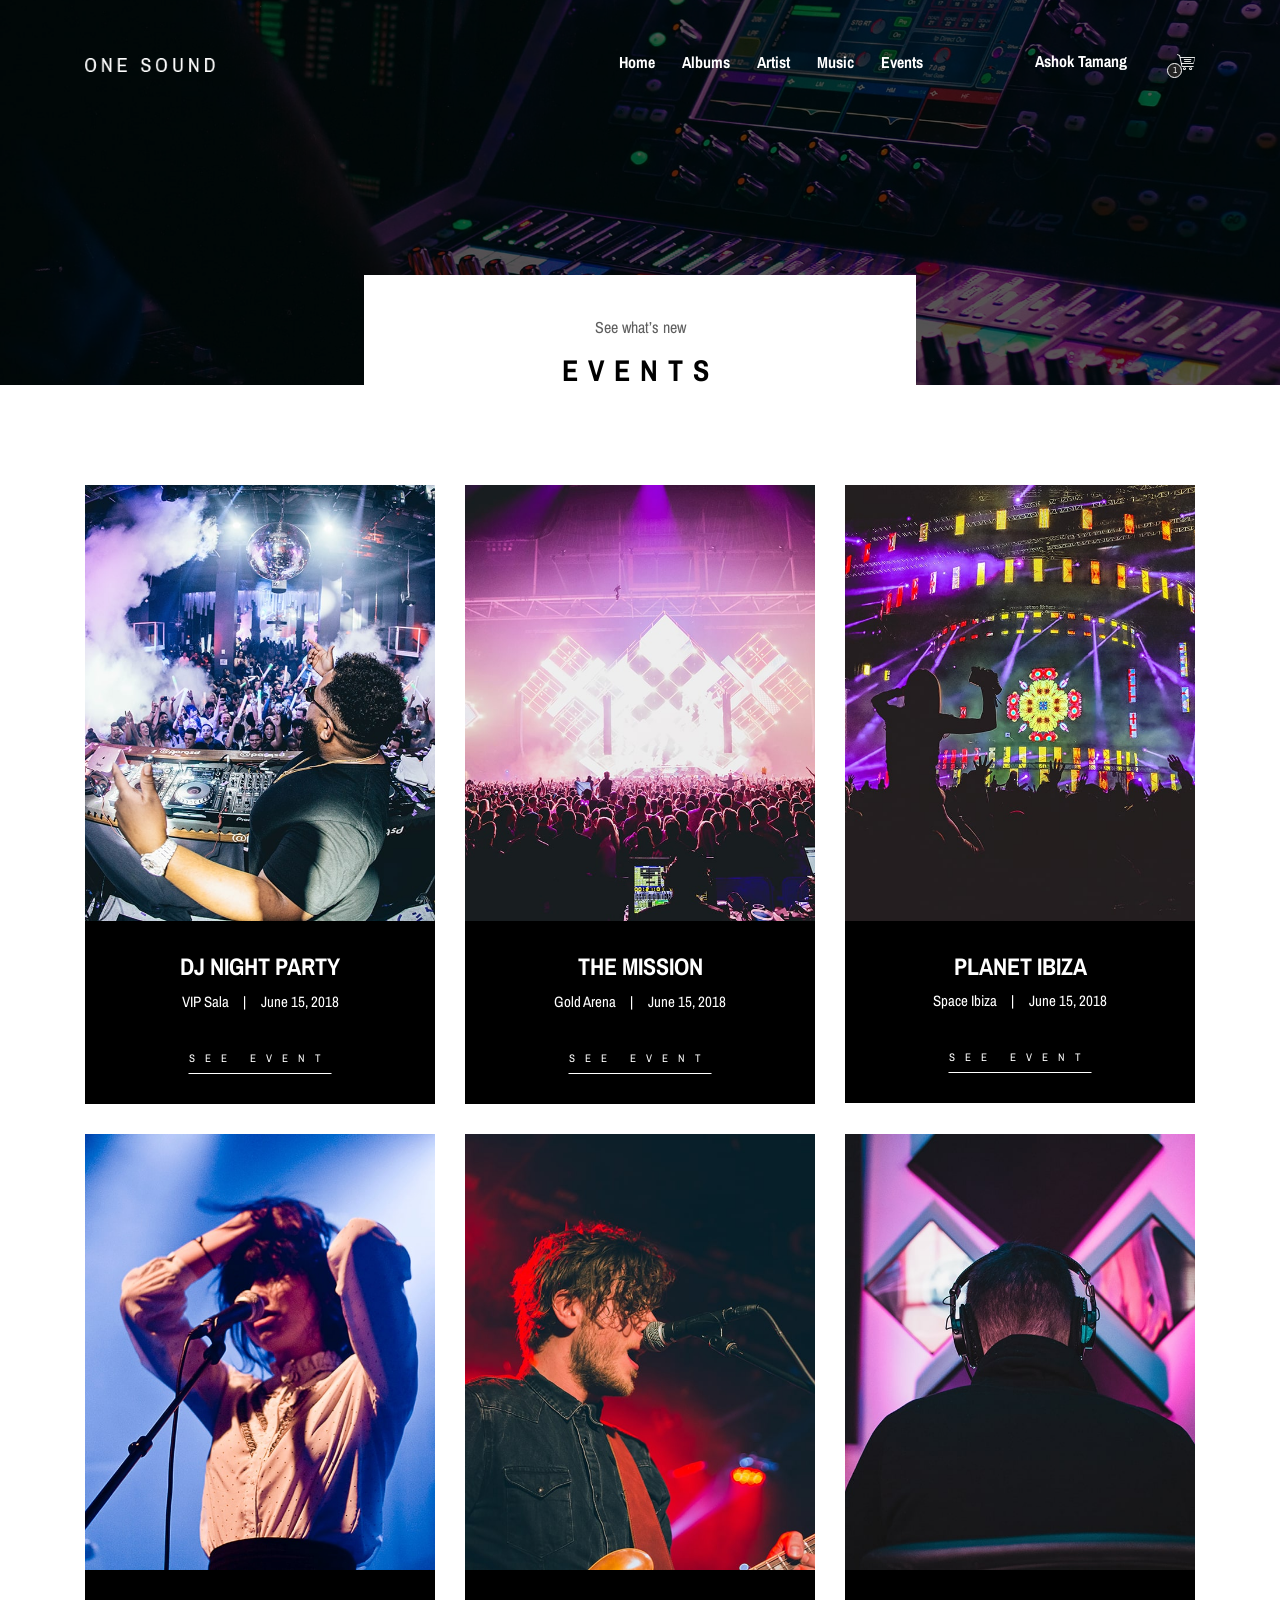
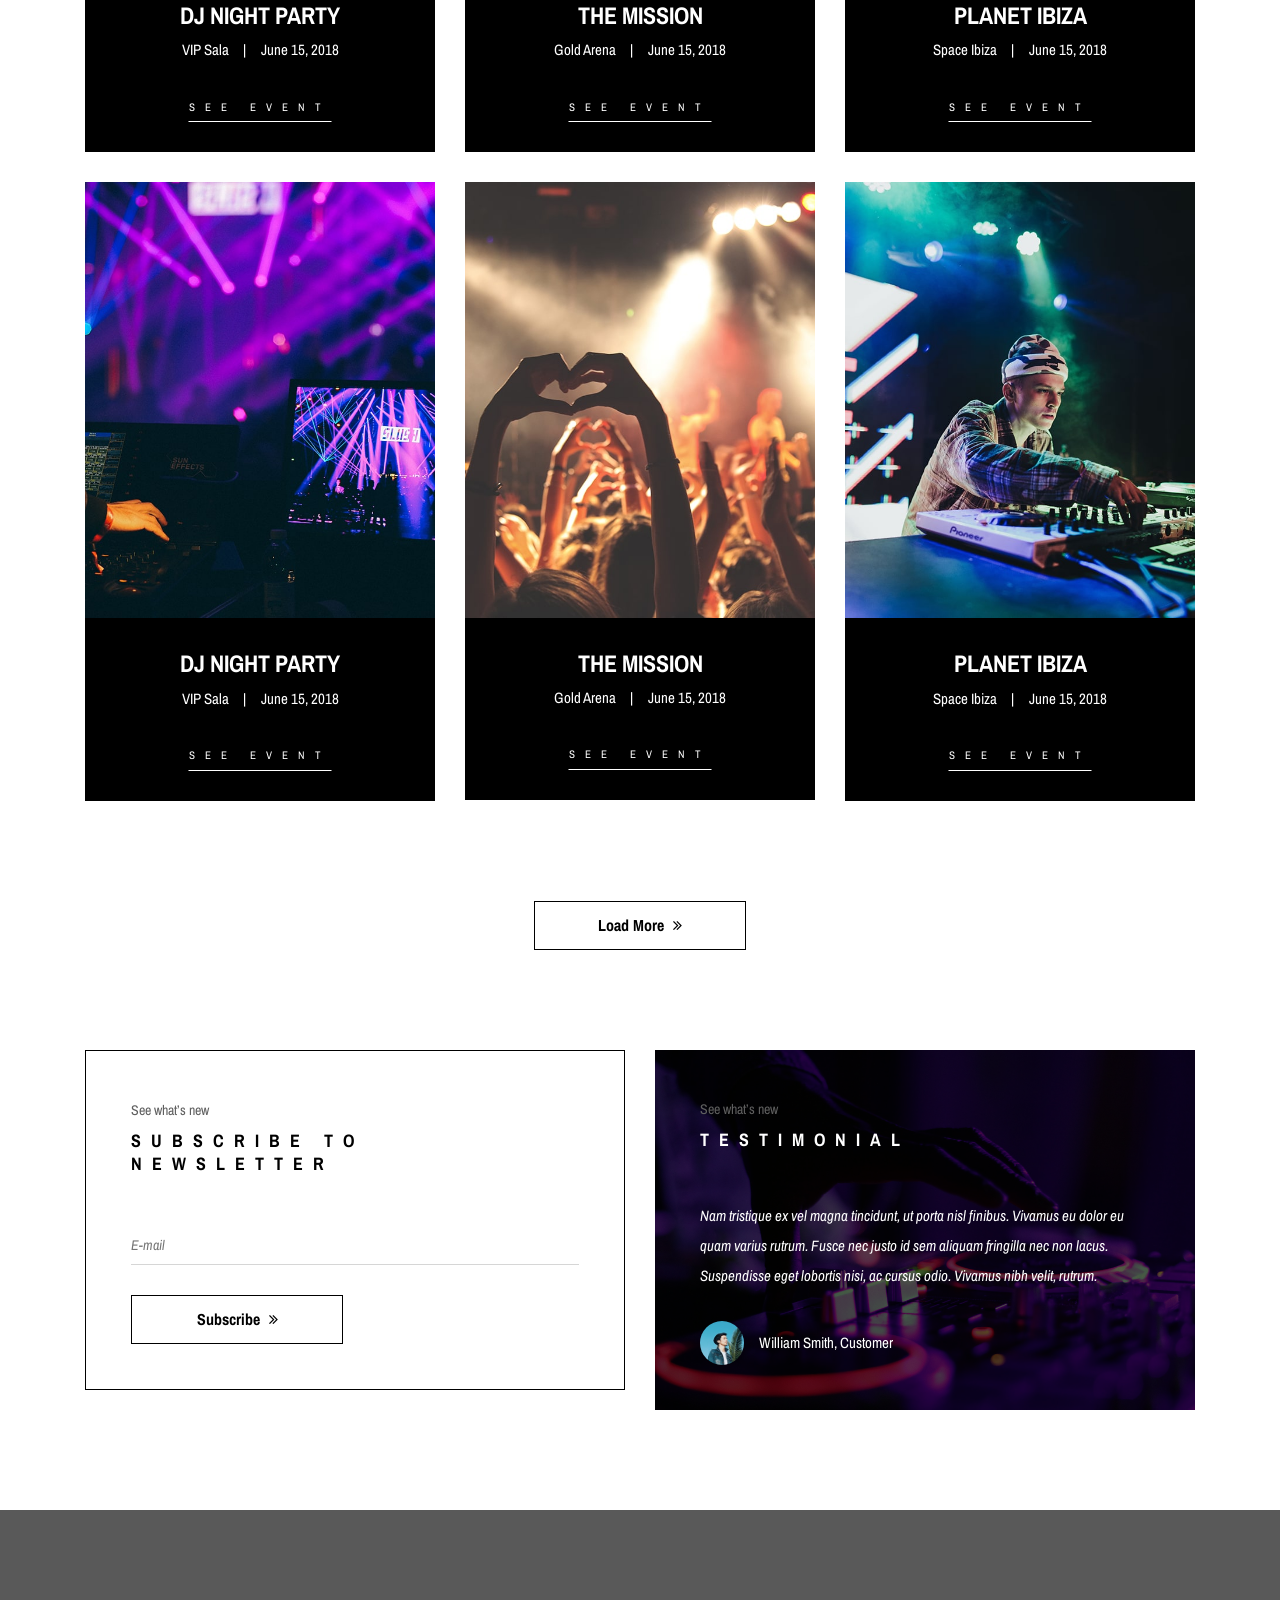
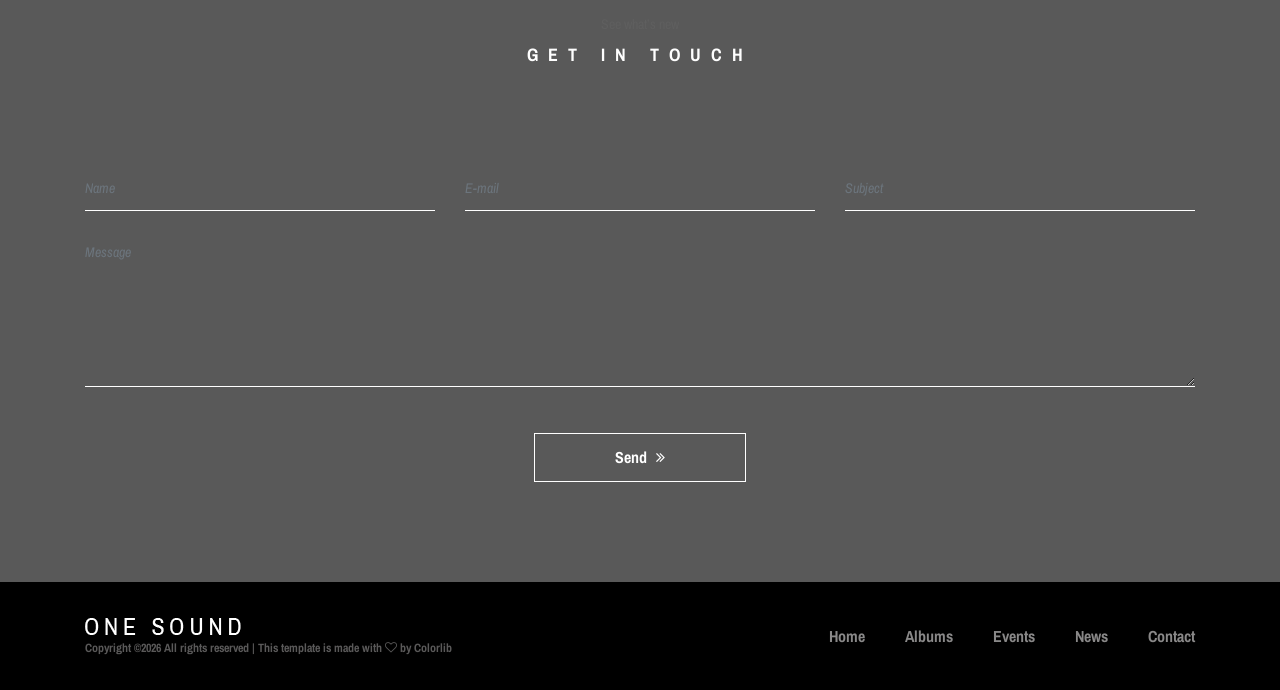
<file: event.html>
<!DOCTYPE html>
<html lang="en">

<head>
    <meta charset="UTF-8">
    <meta name="description" content="">
    <meta http-equiv="X-UA-Compatible" content="IE=edge">
    <meta name="viewport" content="width=device-width, initial-scale=1, shrink-to-fit=no">
    <!-- The above 4 meta tags *must* come first in the head; any other head content must come *after* these tags -->

    <!-- Title -->
    <title>Events</title>

    <!-- Favicon -->
    <link rel="icon" href="img/core-img/favicon.ico">

    <!-- Stylesheet -->
    <link rel="stylesheet" href="style.css">

</head>

<body>
    <!-- Preloader -->
    <div class="preloader d-flex align-items-center justify-content-center">
        <div class="lds-ellipsis">
            <div></div>
            <div></div>
            <div></div>
            <div></div>
        </div>
    </div>

    <!-- ##### Header Area Start ##### -->
    <header class="header-area">
        <!-- Navbar Area -->
        <div class="oneMusic-main-menu">
            <div class="classy-nav-container breakpoint-off">
                <div class="container">
                    <!-- Menu -->
                    <nav class="classy-navbar justify-content-between" id="oneMusicNav">

                        <!-- Nav brand -->
                        <a href="index.html" class="nav-brand"><img src="img/core-img/logo.png" alt=""></a>

                        <!-- Navbar Toggler -->
                        <div class="classy-navbar-toggler">
                            <span class="navbarToggler"><span></span><span></span><span></span></span>
                        </div>

                        <!-- Menu -->
                        <div class="classy-menu">

                            <!-- Close Button -->
                            <div class="classycloseIcon">
                                <div class="cross-wrap"><span class="top"></span><span class="bottom"></span></div>
                            </div>

                            <!-- Nav Start -->
                            <div class="classynav">
                                <ul>
                                    <li><a href="index.html">Home</a></li>
                                    <li><a href="album.html">Albums</a></li>
                                    <li><a href="artist.html">Artist</a></li>
                                    <li><a href="musicgroup.html">Music</a></li>
                                    <li><a href="event.html">Events</a></li>
                                </ul>

                                <!-- Login/Register & Cart Button -->
                                <div class="login-register-cart-button d-flex align-items-center">
                                    <!-- Login/Register -->
                                    <div class="login-register-btn mr-50">
                                        <a href="#" id="loginBtn">Ashok Tamang</a>
                                    </div>

                                    <!-- Cart Button -->
                                    <div class="cart-btn">
                                        <p><span class="icon-shopping-cart"></span> <span class="quantity">1</span></p>
                                    </div>
                                </div>
                            </div>
                            <!-- Nav End -->

                        </div>
                    </nav>
                </div>
            </div>
        </div>
    </header>
    <!-- ##### Header Area End ##### -->

    <!-- ##### Breadcumb Area Start ##### -->
    <section class="breadcumb-area bg-img bg-overlay" style="background-image: url(img/bg-img/breadcumb3.jpg);">
        <div class="bradcumbContent">
            <p>See what’s new</p>
            <h2>Events</h2>
        </div>
    </section>
    <!-- ##### Breadcumb Area End ##### -->

    <!-- ##### Events Area Start ##### -->
    <section class="events-area section-padding-100">
        <div class="container">
            <div class="row">

                <!-- Single Event Area -->
                <div class="col-12 col-md-6 col-lg-4">
                    <div class="single-event-area mb-30">
                        <div class="event-thumbnail">
                            <img src="img/bg-img/e1.jpg" alt="">
                        </div>
                        <div class="event-text">
                            <h4>Dj Night Party</h4>
                            <div class="event-meta-data">
                                <a href="#" class="event-place">VIP Sala</a>
                                <a href="#" class="event-date">June 15, 2018</a>
                            </div>
                            <a href="#" class="btn see-more-btn">See Event</a>
                        </div>
                    </div>
                </div>

                <!-- Single Event Area -->
                <div class="col-12 col-md-6 col-lg-4">
                    <div class="single-event-area mb-30">
                        <div class="event-thumbnail">
                            <img src="img/bg-img/e2.jpg" alt="">
                        </div>
                        <div class="event-text">
                            <h4>The Mission</h4>
                            <div class="event-meta-data">
                                <a href="#" class="event-place">Gold Arena</a>
                                <a href="#" class="event-date">June 15, 2018</a>
                            </div>
                            <a href="#" class="btn see-more-btn">See Event</a>
                        </div>
                    </div>
                </div>

                <!-- Single Event Area -->
                <div class="col-12 col-md-6 col-lg-4">
                    <div class="single-event-area mb-30">
                        <div class="event-thumbnail">
                            <img src="img/bg-img/e3.jpg" alt="">
                        </div>
                        <div class="event-text">
                            <h4>Planet ibiza</h4>
                            <div class="event-meta-data">
                                <a href="#" class="event-place">Space Ibiza</a>
                                <a href="#" class="event-date">June 15, 2018</a>
                            </div>
                            <a href="#" class="btn see-more-btn">See Event</a>
                        </div>
                    </div>
                </div>

                <!-- Single Event Area -->
                <div class="col-12 col-md-6 col-lg-4">
                    <div class="single-event-area mb-30">
                        <div class="event-thumbnail">
                            <img src="img/bg-img/e4.jpg" alt="">
                        </div>
                        <div class="event-text">
                            <h4>Dj Night Party</h4>
                            <div class="event-meta-data">
                                <a href="#" class="event-place">VIP Sala</a>
                                <a href="#" class="event-date">June 15, 2018</a>
                            </div>
                            <a href="#" class="btn see-more-btn">See Event</a>
                        </div>
                    </div>
                </div>

                <!-- Single Event Area -->
                <div class="col-12 col-md-6 col-lg-4">
                    <div class="single-event-area mb-30">
                        <div class="event-thumbnail">
                            <img src="img/bg-img/e5.jpg" alt="">
                        </div>
                        <div class="event-text">
                            <h4>The Mission</h4>
                            <div class="event-meta-data">
                                <a href="#" class="event-place">Gold Arena</a>
                                <a href="#" class="event-date">June 15, 2018</a>
                            </div>
                            <a href="#" class="btn see-more-btn">See Event</a>
                        </div>
                    </div>
                </div>

                <!-- Single Event Area -->
                <div class="col-12 col-md-6 col-lg-4">
                    <div class="single-event-area mb-30">
                        <div class="event-thumbnail">
                            <img src="img/bg-img/e6.jpg" alt="">
                        </div>
                        <div class="event-text">
                            <h4>Planet ibiza</h4>
                            <div class="event-meta-data">
                                <a href="#" class="event-place">Space Ibiza</a>
                                <a href="#" class="event-date">June 15, 2018</a>
                            </div>
                            <a href="#" class="btn see-more-btn">See Event</a>
                        </div>
                    </div>
                </div>

                <!-- Single Event Area -->
                <div class="col-12 col-md-6 col-lg-4">
                    <div class="single-event-area mb-30">
                        <div class="event-thumbnail">
                            <img src="img/bg-img/e7.jpg" alt="">
                        </div>
                        <div class="event-text">
                            <h4>Dj Night Party</h4>
                            <div class="event-meta-data">
                                <a href="#" class="event-place">VIP Sala</a>
                                <a href="#" class="event-date">June 15, 2018</a>
                            </div>
                            <a href="#" class="btn see-more-btn">See Event</a>
                        </div>
                    </div>
                </div>

                <!-- Single Event Area -->
                <div class="col-12 col-md-6 col-lg-4">
                    <div class="single-event-area mb-30">
                        <div class="event-thumbnail">
                            <img src="img/bg-img/e8.jpg" alt="">
                        </div>
                        <div class="event-text">
                            <h4>The Mission</h4>
                            <div class="event-meta-data">
                                <a href="#" class="event-place">Gold Arena</a>
                                <a href="#" class="event-date">June 15, 2018</a>
                            </div>
                            <a href="#" class="btn see-more-btn">See Event</a>
                        </div>
                    </div>
                </div>

                <!-- Single Event Area -->
                <div class="col-12 col-md-6 col-lg-4">
                    <div class="single-event-area mb-30">
                        <div class="event-thumbnail">
                            <img src="img/bg-img/e9.jpg" alt="">
                        </div>
                        <div class="event-text">
                            <h4>Planet ibiza</h4>
                            <div class="event-meta-data">
                                <a href="#" class="event-place">Space Ibiza</a>
                                <a href="#" class="event-date">June 15, 2018</a>
                            </div>
                            <a href="#" class="btn see-more-btn">See Event</a>
                        </div>
                    </div>
                </div>

            </div>

            <div class="row">
                <div class="col-12">
                    <div class="load-more-btn text-center mt-70">
                        <a href="#" class="btn oneMusic-btn">Load More <i class="fa fa-angle-double-right"></i></a>
                    </div>
                </div>
            </div>
        </div>
    </section>
    <!-- ##### Events Area End ##### -->

    <!-- ##### Newsletter & Testimonials Area Start ##### -->
    <section class="newsletter-testimonials-area">
        <div class="container">
            <div class="row">

                <!-- Newsletter Area -->
                <div class="col-12 col-lg-6">
                    <div class="newsletter-area mb-100">
                        <div class="section-heading text-left mb-50">
                            <p>See what’s new</p>
                            <h2>Subscribe to newsletter</h2>
                        </div>
                        <div class="newsletter-form">
                            <form action="#">
                                <input type="search" name="search" id="newsletterSearch" placeholder="E-mail">
                                <button type="submit" class="btn oneMusic-btn">Subscribe <i class="fa fa-angle-double-right"></i></button>
                            </form>
                        </div>
                    </div>
                </div>

                <!-- Testimonials Area -->
                <div class="col-12 col-lg-6">
                    <div class="testimonials-area mb-100 bg-img bg-overlay" style="background-image: url(img/bg-img/bg-3.jpg);">
                        <div class="section-heading white text-left mb-50">
                            <p>See what’s new</p>
                            <h2>Testimonial</h2>
                        </div>
                        <!-- Testimonial Slide -->
                        <div class="testimonials-slide owl-carousel">
                            <!-- Single Slide -->
                            <div class="single-slide">
                                <p>Nam tristique ex vel magna tincidunt, ut porta nisl finibus. Vivamus eu dolor eu quam varius rutrum. Fusce nec justo id sem aliquam fringilla nec non lacus. Suspendisse eget lobortis nisi, ac cursus odio. Vivamus nibh velit, rutrum.</p>
                                <div class="testimonial-info d-flex align-items-center">
                                    <div class="testimonial-thumb">
                                        <img src="img/bg-img/t1.jpg" alt="">
                                    </div>
                                    <p>William Smith, Customer</p>
                                </div>
                            </div>
                            <!-- Single Slide -->
                            <div class="single-slide">
                                <p>Nam tristique ex vel magna tincidunt, ut porta nisl finibus. Vivamus eu dolor eu quam varius rutrum. Fusce nec justo id sem aliquam fringilla nec non lacus. Suspendisse eget lobortis nisi, ac cursus odio. Vivamus nibh velit, rutrum.</p>
                                <div class="testimonial-info d-flex align-items-center">
                                    <div class="testimonial-thumb">
                                        <img src="img/bg-img/t1.jpg" alt="">
                                    </div>
                                    <p>Nazrul Islam, Developer</p>
                                </div>
                            </div>
                        </div>
                    </div>
                </div>

            </div>
        </div>
    </section>
    <!-- ##### Newsletter & Testimonials Area End ##### -->

    <!-- ##### Contact Area Start ##### -->
    <section class="contact-area section-padding-100 bg-img bg-overlay bg-fixed has-bg-img" style="background-image: url(img/bg-img/bg-2.jpg);">
        <div class="container">
            <div class="row">
                <div class="col-12">
                    <div class="section-heading white">
                        <p>See what’s new</p>
                        <h2>Get In Touch</h2>
                    </div>
                </div>
            </div>

            <div class="row">
                <div class="col-12">
                    <!-- Contact Form Area -->
                    <div class="contact-form-area">
                        <form action="#" method="post">
                            <div class="row">
                                <div class="col-md-6 col-lg-4">
                                    <div class="form-group">
                                        <input type="text" class="form-control" id="name" placeholder="Name">
                                    </div>
                                </div>
                                <div class="col-md-6 col-lg-4">
                                    <div class="form-group">
                                        <input type="email" class="form-control" id="email" placeholder="E-mail">
                                    </div>
                                </div>
                                <div class="col-lg-4">
                                    <div class="form-group">
                                        <input type="text" class="form-control" id="subject" placeholder="Subject">
                                    </div>
                                </div>
                                <div class="col-12">
                                    <div class="form-group">
                                        <textarea name="message" class="form-control" id="message" cols="30" rows="10" placeholder="Message"></textarea>
                                    </div>
                                </div>
                                <div class="col-12 text-center">
                                    <button class="btn oneMusic-btn mt-30" type="submit">Send <i class="fa fa-angle-double-right"></i></button>
                                </div>
                            </div>
                        </form>
                    </div>
                </div>
            </div>
        </div>
    </section>
    <!-- ##### Contact Area End ##### -->

    <!-- ##### Footer Area Start ##### -->
    <footer class="footer-area">
        <div class="container">
            <div class="row d-flex flex-wrap align-items-center">
                <div class="col-12 col-md-6">
                    <a href="#"><img src="img/core-img/logo.png" alt=""></a>
                    <p class="copywrite-text"><a href="#"><!-- Link back to Colorlib can't be removed. Template is licensed under CC BY 3.0. -->
Copyright &copy;<script>document.write(new Date().getFullYear());</script> All rights reserved | This template is made with <i class="fa fa-heart-o" aria-hidden="true"></i> by <a href="https://colorlib.com" target="_blank">Colorlib</a>
<!-- Link back to Colorlib can't be removed. Template is licensed under CC BY 3.0. --></p>
                </div>

                <div class="col-12 col-md-6">
                    <div class="footer-nav">
                        <ul>
                            <li><a href="#">Home</a></li>
                            <li><a href="#">Albums</a></li>
                            <li><a href="#">Events</a></li>
                            <li><a href="#">News</a></li>
                            <li><a href="#">Contact</a></li>
                        </ul>
                    </div>
                </div>
            </div>
        </div>
    </footer>
    <!-- ##### Footer Area Start ##### -->

    <!-- ##### All Javascript Script ##### -->
    <!-- jQuery-2.2.4 js -->
    <script src="js/jquery/jquery-2.2.4.min.js"></script>
    <!-- Popper js -->
    <script src="js/bootstrap/popper.min.js"></script>
    <!-- Bootstrap js -->
    <script src="js/bootstrap/bootstrap.min.js"></script>
    <!-- All Plugins js -->
    <script src="js/plugins/plugins.js"></script>
    <!-- Active js -->
    <script src="js/active.js"></script>
</body>

</html>
</file>
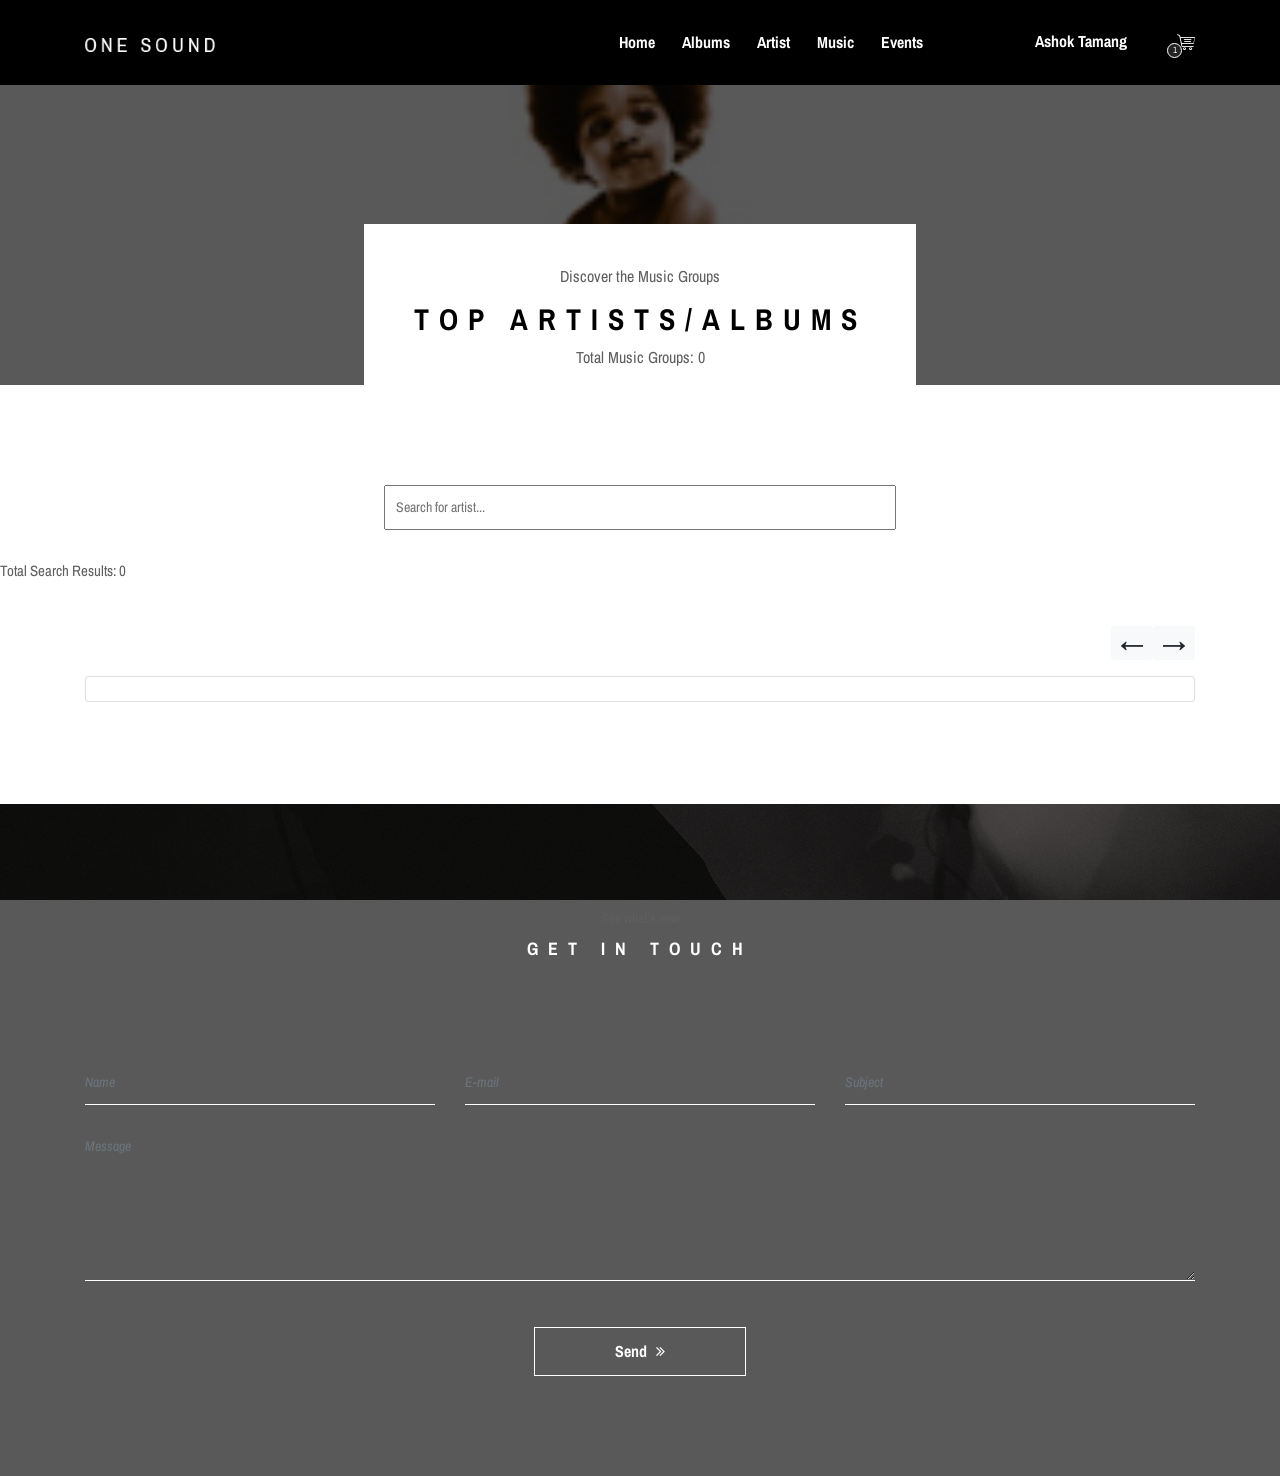
<file: musicgroup.html>
<!DOCTYPE html>
<html lang="en">

<head>
    <meta charset="UTF-8">
    <meta name="description" content="">
    <meta http-equiv="X-UA-Compatible" content="IE=edge">
    <meta name="viewport" content="width=device-width, initial-scale=1, shrink-to-fit=no">
    <!-- The above 4 meta tags *must* come first in the head; any other head content must come *after* these tags -->

    <!-- Title -->
    <title>Music Groups</title>

    <!-- Favicon -->
    <link rel="icon" href="img/core-img/favicon.ico">


    <!-- Stylesheet -->
    <link rel="stylesheet" href="style.css">
    <link rel="stylesheet" href="css/album.css">
    <link rel="stylesheet" href="css/Artist.css">

</head>

<body>

    <!-- ##### Header Area Start ##### -->
    <header class="header-area" style="background-color: black; margin-top: -20px;">
        <!-- Navbar Area -->
        <div class="oneMusic-main-menu">
            <div class="classy-nav-container breakpoint-off">
                <div class="container">
                    <!-- Menu -->
                    <nav class="classy-navbar justify-content-between" id="oneMusicNav">

                        <!-- Nav brand -->
                        <a href="index.html" class="nav-brand"><img src="img/core-img/logo.png" alt=""></a>

                        <!-- Navbar Toggler -->
                        <div class="classy-navbar-toggler">
                            <span class="navbarToggler"><span></span><span></span><span></span></span>
                        </div>

                        <!-- Menu -->
                        <div class="classy-menu">

                            <!-- Close Button -->
                            <div class="classycloseIcon">
                                <div class="cross-wrap"><span class="top"></span><span class="bottom"></span></div>
                            </div>

                            <!-- Nav Start -->
                            <div class="classynav">
                                <ul>
                                    <li><a href="index.html">Home</a></li>
                                    <li><a href="album.html">Albums</a></li>
                                    <li><a href="artist.html">Artist</a></li>
                                    <li><a href="musicgroup.html">Music</a></li>
                                    <li><a href="event.html">Events</a></li>
                                </ul>

                                <!-- Login/Register & Cart Button -->
                                <div class="login-register-cart-button d-flex align-items-center">
                                    <!-- Login/Register -->
                                     <div class="login-register-btn mr-50">
                                        <a href="#" id="loginBtn">Ashok Tamang</a>
                                    </div>

                                    <!-- Cart Button -->
                                    <div class="cart-btn">
                                        <p><span class="icon-shopping-cart"></span> <span class="quantity">1</span></p>
                                    </div>
                                </div>
                            </div>
                            <!-- Nav End -->

                        </div>
                    </nav>
                </div>
            </div>
        </div>
    </header>

    <section class="breadcumb-area bg-img bg-overlay" style="background-image: url(img/img/biggie.jpg);">
        <div class="bradcumbContent">
            <p>Discover the Music Groups</p>
            <h2>Top Artists/Albums</h2>
            <p style=" margin-top: 2%;">Total Music Groups: <span id="groups">0</span></p>
        </div>
    </section>

    <section class="album-area section-padding-100-0">
        <input type="text" id="search" placeholder="Search for artist...">
        <!--total number of search value-->
        <p style="margin-top: 2%;">Total Search Results: <span id="searchresult">0</span></p>
    </section>

    <!-- //section for music groupd -->
    <section class="music-groups-section" style="margin: 40px 0;">
        <div class="container">
            <!-- Navigation Arrows -->
            <div class="d-flex justify-content-end mb-3">
                <button class="btn btn-light btn-sm me-2" id="prevbtn" title="Previous" style="font-size: 1.5rem; line-height: 1;">
                    &#8592;
                </button>
                <button class="btn btn-light btn-sm" id="nextbtn" title="Next" style="font-size: 1.5rem; line-height: 1;">
                    &#8594;
                </button>
            </div>
            <!-- Music Groups List -->
            <div id="musicgrouplist">
                <ul id="music-groups-list" class="list-group">
                    <!-- Example static items, replace with dynamic content -->
                    <li class="list-group-item d-flex justify-content-between align-items-center">
                        <!--list comes here-->
                    </li>
                </ul>
            </div>
        </div>
    </section>

    

    <!-- ##### Add Area Start ##### -->

    <section class="contact-area section-padding-100 bg-img bg-overlay bg-fixed has-bg-img"
        style="background-image: url(img/bg-img/bg-2.jpg); margin-top: 8%;">
        <div class="container">
            <div class="row">
                <div class="col-12">
                    <div class="section-heading white">
                        <p>See what’s new</p>
                        <h2>Get In Touch</h2>
                    </div>
                </div>
            </div>

            <div class="row">
                <div class="col-12">
                    <!-- Contact Form Area -->
                    <div class="contact-form-area">
                        <form action="#" method="post">
                            <div class="row">
                                <div class="col-md-6 col-lg-4">
                                    <div class="form-group">
                                        <input type="text" class="form-control" id="name" placeholder="Name">
                                    </div>
                                </div>
                                <div class="col-md-6 col-lg-4">
                                    <div class="form-group">
                                        <input type="email" class="form-control" id="email" placeholder="E-mail">
                                    </div>
                                </div>
                                <div class="col-lg-4">
                                    <div class="form-group">
                                        <input type="text" class="form-control" id="subject" placeholder="Subject">
                                    </div>
                                </div>
                                <div class="col-12">
                                    <div class="form-group">
                                        <textarea name="message" class="form-control" id="message" cols="30" rows="10"
                                            placeholder="Message"></textarea>
                                    </div>
                                </div>
                                <div class="col-12 text-center">
                                    <button class="btn oneMusic-btn mt-30" type="submit">Send <i
                                            class="fa fa-angle-double-right"></i></button>
                                </div>
                            </div>
                        </form>
                    </div>
                </div>
            </div>
        </div>
    </section>

    <!-- <footer class="footer-area"
        style="position: fixed; bottom: 0; width: 100%; background-color: #000; color: #fff; z-index: 1000;"></footer>

    </footer> -->

    <!-- ##### All Javascript Script ##### -->
    <!-- jQuery-2.2.4 js -->
    <script src="js/jquery/jquery-2.2.4.min.js"></script>
    <!-- Popper js -->
    <script src="js/bootstrap/popper.min.js"></script>
    <!-- Bootstrap js -->
    <script src="js/bootstrap/bootstrap.min.js"></script>
    <!-- All Plugins js -->
    <script src="js/plugins/plugins.js"></script>

    <script type="module" src="js/Javascript/musicgroups.js "></script>
    <!-- Active js -->
    <script src="js/active.js"></script>


</body>

</html>
</file>
<file: style.css>
/* [Master Stylesheet - v1.0] */
/* :: 1.0 Import Fonts */
@import url("https://fonts.googleapis.com/css?family=Archivo+Narrow:400,400i,500,500i,600,600i,700,700i");
/* :: 2.0 Import All CSS */
@import url(css/bootstrap.min.css);
@import url(css/classy-nav.css);
@import url(css/owl.carousel.min.css);
@import url(css/animate.css);
@import url(css/magnific-popup.css);
@import url(css/font-awesome.min.css);
@import url(css/audioplayer.css);
@import url(css/one-music-icon.css);
/* :: 3.0 Base CSS */
* {
  margin: 0;
  padding: 0; }

body {
  font-family: "Archivo Narrow", sans-serif;
  font-size: 14px; }

h1,
h2,
h3,
h4,
h5,
h6 {
  font-family: "Archivo Narrow", sans-serif;
  color: #000000;
  line-height: 1.3;
  font-weight: 700; }

p {
  font-family: "Archivo Narrow", sans-serif;
  color: #5f5f5f;
  font-size: 15px;
  line-height: 2;
  font-weight: 400; }

a,
a:hover,
a:focus {
  -webkit-transition-duration: 500ms;
  transition-duration: 500ms;
  text-decoration: none;
  outline: 0 solid transparent;
  color: #000000;
  font-weight: 700;
  font-size: 16px;
  font-family: "Archivo Narrow", sans-serif; }

ul,
ol {
  margin: 0; }
  ul li,
  ol li {
    list-style: none; }

img {
  height: auto;
  max-width: 100%; }

/* :: 3.1.0 Spacing */
.mt-15 {
  margin-top: 15px !important; }

.mt-30 {
  margin-top: 30px !important; }

.mt-50 {
  margin-top: 50px !important; }

.mt-70 {
  margin-top: 70px !important; }

.mt-100 {
  margin-top: 100px !important; }

.mb-15 {
  margin-bottom: 15px !important; }

.mb-30 {
  margin-bottom: 30px !important; }

.mb-50 {
  margin-bottom: 50px !important; }

.mb-70 {
  margin-bottom: 70px !important; }

.mb-100 {
  margin-bottom: 100px !important; }

.ml-15 {
  margin-left: 15px !important; }

.ml-30 {
  margin-left: 30px !important; }

.ml-50 {
  margin-left: 50px !important; }

.mr-15 {
  margin-right: 15px !important; }

.mr-30 {
  margin-right: 30px !important; }

.mr-50 {
  margin-right: 50px !important; }

/* :: 3.2.0 Height */
.height-400 {
  height: 400px !important; }

.height-500 {
  height: 500px !important; }

.height-600 {
  height: 600px !important; }

.height-700 {
  height: 700px !important; }

.height-800 {
  height: 800px !important; }

/* :: 3.3.0 Section Padding */
.section-padding-100 {
  padding-top: 100px;
  padding-bottom: 100px; }

.section-padding-100-0 {
  padding-top: 100px;
  padding-bottom: 0; }

.section-padding-0-100 {
  padding-top: 0;
  padding-bottom: 100px; }

.section-padding-100-70 {
  padding-top: 100px;
  padding-bottom: 70px; }

/* :: 3.4.0 Section Heading */
.section-heading {
  position: relative;
  z-index: 1;
  margin-bottom: 100px;
  text-align: center; }
  .section-heading p {
    color: #5f5f5f;
    font-size: 14px;
    margin-bottom: 5px; }
  .section-heading h2 {
    font-size: 18px;
    text-transform: uppercase;
    letter-spacing: 10px;
    margin-bottom: 0; }
    @media only screen and (max-width: 767px) {
      .section-heading h2 {
        letter-spacing: 5px; } }
  .section-heading.white h2 {
    color: #fff; }
  .section-heading.style-2 p {
    font-size: 16px; }
  .section-heading.style-2 h2 {
    font-size: 30px; }
    @media only screen and (max-width: 767px) {
      .section-heading.style-2 h2 {
        font-size: 24px; } }

/* :: 3.5.0 Preloader */
.preloader {
  background-color: #ffffff;
  width: 100%;
  height: 100%;
  position: fixed;
  top: 0;
  left: 0;
  right: 0;
  z-index: 99999; }
  .preloader .lds-ellipsis {
    display: inline-block;
    position: relative;
    width: 64px;
    height: 64px; }
    .preloader .lds-ellipsis div {
      position: absolute;
      top: 27px;
      width: 11px;
      height: 11px;
      border-radius: 50%;
      background: #000000;
      animation-timing-function: cubic-bezier(0, 1, 1, 0); }
      .preloader .lds-ellipsis div:nth-child(1) {
        left: 6px;
        -webkit-animation: lds-ellipsis1 0.6s infinite;
        animation: lds-ellipsis1 0.6s infinite; }
      .preloader .lds-ellipsis div:nth-child(2) {
        left: 6px;
        -webkit-animation: lds-ellipsis2 0.6s infinite;
        animation: lds-ellipsis2 0.6s infinite; }
      .preloader .lds-ellipsis div:nth-child(3) {
        left: 26px;
        -webkit-animation: lds-ellipsis2 0.6s infinite;
        animation: lds-ellipsis2 0.6s infinite; }
      .preloader .lds-ellipsis div:nth-child(4) {
        left: 45px;
        -webkit-animation: lds-ellipsis3 0.6s infinite;
        animation: lds-ellipsis3 0.6s infinite; }

@-webkit-keyframes lds-ellipsis1 {
  0% {
    -webkit-transform: scale(0);
    transform: scale(0); }
  100% {
    -webkit-transform: scale(1);
    transform: scale(1); } }
@keyframes lds-ellipsis1 {
  0% {
    -webkit-transform: scale(0);
    transform: scale(0); }
  100% {
    -webkit-transform: scale(1);
    transform: scale(1); } }
@-webkit-keyframes lds-ellipsis3 {
  0% {
    -webkit-transform: scale(1);
    transform: scale(1); }
  100% {
    -webkit-transform: scale(0);
    transform: scale(0); } }
@keyframes lds-ellipsis3 {
  0% {
    -webkit-transform: scale(1);
    transform: scale(1); }
  100% {
    -webkit-transform: scale(0);
    transform: scale(0); } }
@-webkit-keyframes lds-ellipsis2 {
  0% {
    -webkit-transform: translate(0, 0);
    transform: translate(0, 0); }
  100% {
    -webkit-transform: translate(19px, 0);
    transform: translate(19px, 0); } }
@keyframes lds-ellipsis2 {
  0% {
    -webkit-transform: translate(0, 0);
    transform: translate(0, 0); }
  100% {
    -webkit-transform: translate(19px, 0);
    transform: translate(19px, 0); } }
/* :: 3.6.0 Miscellaneous */
.bg-img {
  background-position: center center;
  background-size: cover;
  background-repeat: no-repeat; }

.bg-white {
  background-color: #ffffff !important; }

.bg-dark {
  background-color: #000000 !important; }

.bg-transparent {
  background-color: transparent !important; }

.bg-gray {
  background-color: #f5f9fa; }

.font-bold {
  font-weight: 700; }

.font-light {
  font-weight: 300; }

.bg-overlay {
  position: relative;
  z-index: 2;
  background-position: center center;
  background-size: cover; }
  .bg-overlay::after {
    background-color: rgba(0, 0, 0, 0.65);
    position: absolute;
    z-index: -1;
    top: 0;
    left: 0;
    width: 100%;
    height: 100%;
    content: ""; }

.bg-fixed {
  background-attachment: fixed !important; }

/* :: 3.7.0 ScrollUp */
#scrollUp {
  background-color: #000000;
  border-radius: 0;
  bottom: 50px;
  box-shadow: 0 2px 6px 0 rgba(0, 0, 0, 0.3);
  color: #ffffff;
  font-size: 24px;
  height: 40px;
  line-height: 40px;
  right: 50px;
  text-align: center;
  width: 40px;
  -webkit-transition-duration: 500ms;
  transition-duration: 500ms;
  box-shadow: 0 1px 5px 2px rgba(0, 0, 0, 0.15); }
  @media only screen and (max-width: 767px) {
    #scrollUp {
      right: 30px;
      bottom: 30px; } }
  #scrollUp:hover {
    background-color: #fff;
    color: #232323; }

/* :: 3.8.0 oneMusic Button */
.oneMusic-btn {
  background-color: #fff;
  -webkit-transition-duration: 500ms;
  transition-duration: 500ms;
  position: relative;
  z-index: 1;
  display: inline-block;
  min-width: 212px;
  height: 49px;
  color: #000;
  border: 1px solid #000;
  border-radius: 0;
  padding: 0 30px;
  font-size: 16px;
  line-height: 47px;
  font-weight: 700;
  text-transform: capitalize; }
  .oneMusic-btn i {
    margin-left: 5px; }
  .oneMusic-btn:hover, .oneMusic-btn:focus {
    font-size: 16px;
    font-weight: 700;
    background-color: #000000;
    color: #fff; }
  .oneMusic-btn.btn-2 {
    background-color: #000000;
    color: #fff; }
    .oneMusic-btn.btn-2:hover, .oneMusic-btn.btn-2:focus {
      background-color: #fff;
      color: #232323; }

/* :: 4.0 Header Area CSS */
.header-area {
  position: absolute;
  z-index: 1000;
  width: 100%;
  top: 20px;
  left: 0;
  z-index: 1000; }
  .header-area .oneMusic-main-menu {
    position: relative;
    width: 100%;
    height: 85px;
    background-color: transparent; }
    @media only screen and (max-width: 767px) {
      .header-area .oneMusic-main-menu {
        height: 70px; } }
    .header-area .oneMusic-main-menu .classy-nav-container {
      background-color: transparent; }
    .header-area .oneMusic-main-menu .classy-navbar {
      background-color: transparent;
      height: 85px;
      padding: 0; }
      @media only screen and (max-width: 767px) {
        .header-area .oneMusic-main-menu .classy-navbar {
          height: 70px; } }
      .header-area .oneMusic-main-menu .classy-navbar .classynav ul li a {
        font-weight: 700;
        text-transform: capitalize;
        color: #ffffff;
        font-size: 16px; }
        .header-area .oneMusic-main-menu .classy-navbar .classynav ul li a:hover, .header-area .oneMusic-main-menu .classy-navbar .classynav ul li a:focus {
          color: rgba(255, 255, 255, 0.7); }
        @media only screen and (min-width: 768px) and (max-width: 991px) {
          .header-area .oneMusic-main-menu .classy-navbar .classynav ul li a {
            background-color: #000000;
            border-bottom-color: rgba(255, 255, 255, 0.1); } }
        @media only screen and (max-width: 767px) {
          .header-area .oneMusic-main-menu .classy-navbar .classynav ul li a {
            background-color: #000000;
            border-bottom-color: rgba(255, 255, 255, 0.1); } }
      .header-area .oneMusic-main-menu .classy-navbar .classynav ul li.megamenu-item > a::after,
      .header-area .oneMusic-main-menu .classy-navbar .classynav ul li.has-down > a::after {
        color: #ffffff; }
      .header-area .oneMusic-main-menu .classy-navbar .classynav ul li.megamenu-item ul li > a::after,
      .header-area .oneMusic-main-menu .classy-navbar .classynav ul li.has-down ul li > a::after {
        color: #232323; }
        @media only screen and (max-width: 767px) {
          .header-area .oneMusic-main-menu .classy-navbar .classynav ul li.megamenu-item ul li > a::after,
          .header-area .oneMusic-main-menu .classy-navbar .classynav ul li.has-down ul li > a::after {
            color: #ffffff; } }
      .header-area .oneMusic-main-menu .classy-navbar .classynav ul li ul li a {
        color: #232323; }
        .header-area .oneMusic-main-menu .classy-navbar .classynav ul li ul li a:hover, .header-area .oneMusic-main-menu .classy-navbar .classynav ul li ul li a:focus {
          color: #888888; }
        @media only screen and (min-width: 992px) and (max-width: 1199px) {
          .header-area .oneMusic-main-menu .classy-navbar .classynav ul li ul li a {
            padding: 0 15px; } }
        @media only screen and (min-width: 768px) and (max-width: 991px) {
          .header-area .oneMusic-main-menu .classy-navbar .classynav ul li ul li a {
            color: #ffffff;
            padding: 0 30px;
            border-bottom-color: rgba(255, 255, 255, 0.1); } }
        @media only screen and (max-width: 767px) {
          .header-area .oneMusic-main-menu .classy-navbar .classynav ul li ul li a {
            color: #ffffff;
            padding: 0 30px;
            border-bottom-color: rgba(255, 255, 255, 0.1) !important; } }
      .header-area .oneMusic-main-menu .classy-navbar .classynav ul li .dropdown li .dropdown li .dropdown li a {
        border-bottom: 1px solid rgba(242, 244, 248, 0.7); }
        @media only screen and (min-width: 768px) and (max-width: 991px) {
          .header-area .oneMusic-main-menu .classy-navbar .classynav ul li .dropdown li .dropdown li .dropdown li a {
            border-bottom-color: rgba(255, 255, 255, 0.1) !important; } }
        @media only screen and (max-width: 767px) {
          .header-area .oneMusic-main-menu .classy-navbar .classynav ul li .dropdown li .dropdown li .dropdown li a {
            border-bottom-color: rgba(255, 255, 255, 0.1) !important; } }
    .header-area .oneMusic-main-menu .login-register-cart-button {
      position: relative;
      z-index: 1;
      margin-left: 100px; }
      @media only screen and (min-width: 768px) and (max-width: 991px) {
        .header-area .oneMusic-main-menu .login-register-cart-button {
          margin-left: 12px;
          margin-top: 15px; } }
      @media only screen and (max-width: 767px) {
        .header-area .oneMusic-main-menu .login-register-cart-button {
          margin-left: 12px;
          margin-top: 15px; } }
      .header-area .oneMusic-main-menu .login-register-cart-button .login-register-btn {
        position: relative;
        z-index: 10; }
        .header-area .oneMusic-main-menu .login-register-cart-button .login-register-btn a {
          -webkit-transition-duration: 500ms;
          transition-duration: 500ms;
          margin-bottom: 0;
          color: #fff;
          font-weight: 700;
          font-size: 16px;
          cursor: pointer;
          line-height: 1; }
          .header-area .oneMusic-main-menu .login-register-cart-button .login-register-btn a:hover, .header-area .oneMusic-main-menu .login-register-cart-button .login-register-btn a:focus {
            color: rgba(255, 255, 255, 0.7); }
      .header-area .oneMusic-main-menu .login-register-cart-button .cart-btn {
        position: relative;
        z-index: 10; }
        .header-area .oneMusic-main-menu .login-register-cart-button .cart-btn p {
          -webkit-transition-duration: 500ms;
          transition-duration: 500ms;
          margin-bottom: 0;
          color: #fff;
          font-size: 18px;
          cursor: pointer;
          line-height: 1; }
          .header-area .oneMusic-main-menu .login-register-cart-button .cart-btn p:hover, .header-area .oneMusic-main-menu .login-register-cart-button .cart-btn p:focus {
            color: rgba(255, 255, 255, 0.7); }
          .header-area .oneMusic-main-menu .login-register-cart-button .cart-btn p .quantity {
            width: 15px;
            height: 15px;
            border: 1px solid #fff;
            background-color: #232323;
            color: #fff;
            display: block;
            position: absolute;
            bottom: -5px;
            left: -10px;
            z-index: 10;
            font-size: 9px;
            font-weight: 400;
            border-radius: 50%;
            line-height: 13px;
            text-align: center; }
  .header-area .is-sticky .oneMusic-main-menu {
    position: fixed;
    width: 100%;
    height: 85px;
    top: 0;
    left: 0;
    z-index: 9999;
    background-color: #000000;
    box-shadow: 0 5px 50px 15px rgba(0, 0, 0, 0.2); }
    @media only screen and (max-width: 767px) {
      .header-area .is-sticky .oneMusic-main-menu {
        height: 70px; } }

.classy-navbar .nav-brand {
  max-width: 130px; }

@media only screen and (min-width: 768px) and (max-width: 991px) {
  .breakpoint-on .classy-navbar .classy-menu {
    background-color: #000000; } }
@media only screen and (max-width: 767px) {
  .breakpoint-on .classy-navbar .classy-menu {
    background-color: #000000; } }

@media only screen and (min-width: 768px) and (max-width: 991px) {
  .classynav ul li .megamenu .single-mega.cn-col-4 {
    padding: 0; } }
@media only screen and (max-width: 767px) {
  .classynav ul li .megamenu .single-mega.cn-col-4 {
    padding: 0; } }

.classycloseIcon .cross-wrap span {
  background: #ffffff; }

/* :: 5.0 Hero Slides Area */
.hero-area,
.hero-slides {
  position: relative;
  z-index: 1; }

.single-hero-slide {
  width: 100%;
  height: 950px;
  position: relative;
  z-index: 1;
  padding: 0 30px;
  overflow: hidden; }
  @media only screen and (min-width: 992px) and (max-width: 1199px) {
    .single-hero-slide {
      height: 700px; } }
  @media only screen and (min-width: 768px) and (max-width: 991px) {
    .single-hero-slide {
      height: 650px; } }
  @media only screen and (max-width: 767px) {
    .single-hero-slide {
      height: 500px; } }
  .single-hero-slide::after {
    position: absolute;
    width: 100%;
    height: 100%;
    z-index: -5;
    top: 0;
    left: 0;
    background-color: rgba(0, 0, 0, 0.35);
    content: ''; }
  .single-hero-slide .slide-img {
    position: absolute;
    width: 100%;
    height: 100%;
    z-index: -10;
    left: 0;
    right: 0;
    top: 0;
    bottom: 0; }
  .single-hero-slide .hero-slides-content {
    display: inline-block;
    width: 100%; }
    .single-hero-slide .hero-slides-content h6 {
      font-size: 18px;
      color: #fff;
      letter-spacing: 20px;
      text-transform: uppercase;
      margin-bottom: 20px;
      display: block; }
      @media only screen and (max-width: 767px) {
        .single-hero-slide .hero-slides-content h6 {
          letter-spacing: 5px; } }
    .single-hero-slide .hero-slides-content h2 {
      position: relative;
      z-index: 1;
      font-size: 60px;
      color: #ffffff;
      margin-bottom: 0;
      font-weight: 400;
      display: block;
      text-transform: capitalize;
      letter-spacing: 30px;
      overflow: hidden; }
      .single-hero-slide .hero-slides-content h2 span {
        position: absolute;
        top: 0;
        width: 100%;
        height: 100%;
        left: 0;
        color: rgba(255, 255, 255, 0.15);
        -webkit-animation: textsonar 6s linear infinite;
        animation: textsonar 6s linear infinite; }
      @media only screen and (min-width: 768px) and (max-width: 991px) {
        .single-hero-slide .hero-slides-content h2 {
          letter-spacing: 15px;
          font-size: 42px; } }
      @media only screen and (max-width: 767px) {
        .single-hero-slide .hero-slides-content h2 {
          letter-spacing: 5px;
          font-size: 30px; } }
    .single-hero-slide .hero-slides-content .btn {
      border: 1px solid #fff;
      background-color: transparent;
      color: #fff; }
      .single-hero-slide .hero-slides-content .btn:hover, .single-hero-slide .hero-slides-content .btn:focus {
        background-color: #fff;
        color: #000000; }

@-webkit-keyframes textsonar {
  0% {
    -webkit-transform: scaleX(1);
    transform: scaleX(1); }
  50% {
    -webkit-transform: scaleX(1.15);
    transform: scaleX(1.15); }
  100% {
    -webkit-transform: scaleX(1);
    transform: scaleX(1); } }
@keyframes textsonar {
  0% {
    -webkit-transform: scaleX(1);
    transform: scaleX(1); }
  50% {
    -webkit-transform: scaleX(1.15);
    transform: scaleX(1.15); }
  100% {
    -webkit-transform: scaleX(1);
    transform: scaleX(1); } }
.single-hero-slide .slide-img {
  -webkit-animation: slide 12s linear infinite;
  animation: slide 12s linear infinite; }

@-webkit-keyframes slide {
  0% {
    -webkit-transform: scale(1);
    transform: scale(1); }
  50% {
    -webkit-transform: scale(1.2);
    transform: scale(1.2); }
  100% {
    -webkit-transform: scale(1);
    transform: scale(1); } }
@keyframes slide {
  0% {
    -webkit-transform: scale(1);
    transform: scale(1); }
  50% {
    -webkit-transform: scale(1.2);
    transform: scale(1.2); }
  100% {
    -webkit-transform: scale(1);
    transform: scale(1); } }
/* :: 6.0 Buy Now Area CSS */
.oneMusic-buy-now-area.has-fluid {
  padding-left: 4%;
  padding-right: 4%;
  position: relative;
  z-index: 1; }

/* :: 7.0 Events Area CSS */
.single-event-area {
  position: relative;
  z-index: 1;
  -webkit-transition-duration: 500ms;
  transition-duration: 500ms; }
  .single-event-area img {
    width: 100%; }
  .single-event-area .event-text {
    text-align: center;
    position: relative;
    z-index: 1;
    padding: 30px 15px;
    background-color: #000;
    -webkit-transition-duration: 500ms;
    transition-duration: 500ms; }
    .single-event-area .event-text h4 {
      color: #fff;
      text-transform: uppercase;
      -webkit-transition-duration: 500ms;
      transition-duration: 500ms; }
    .single-event-area .event-text .event-meta-data {
      position: relative;
      margin-bottom: 30px; }
      .single-event-area .event-text .event-meta-data a {
        -webkit-transition-duration: 500ms;
        transition-duration: 500ms;
        position: relative;
        z-index: 1;
        color: #fff;
        font-size: 15px;
        font-weight: 400;
        display: inline-block;
        padding-right: 29px; }
        .single-event-area .event-text .event-meta-data a:first-child::after {
          position: absolute;
          content: '|';
          top: 0;
          right: 12px;
          z-index: 1; }
        .single-event-area .event-text .event-meta-data a:last-child {
          padding-right: 0; }
    .single-event-area .event-text .see-more-btn {
      font-size: 11px;
      color: #fff;
      text-transform: uppercase;
      letter-spacing: 10px;
      border-bottom: 1px solid #fff;
      padding-left: 0;
      padding-right: 0;
      border-radius: 0; }
      .single-event-area .event-text .see-more-btn:hover, .single-event-area .event-text .see-more-btn:focus {
        font-weight: 400; }
  .single-event-area:hover, .single-event-area:focus {
    box-shadow: 0 5px 80px 0 rgba(0, 0, 0, 0.2); }
    .single-event-area:hover .event-text, .single-event-area:focus .event-text {
      background-color: #f5f9fa; }
      .single-event-area:hover .event-text h4,
      .single-event-area:hover .event-text .event-meta-data a, .single-event-area:focus .event-text h4,
      .single-event-area:focus .event-text .event-meta-data a {
        color: #000000; }
      .single-event-area:hover .event-text .see-more-btn, .single-event-area:focus .event-text .see-more-btn {
        border-bottom-color: #000000;
        color: #000000; }

/* :: 8.0 Newsletter Area CSS */
.newsletter-area {
  position: relative;
  z-index: 1;
  border: 1px solid #000000;
  padding: 45px; }
  .newsletter-area .newsletter-form {
    position: relative;
    z-index: 1; }
    .newsletter-area .newsletter-form input {
      width: 100%;
      height: 40px;
      font-size: 14px;
      color: #b3b3b3;
      font-style: italic;
      border: none;
      border-bottom: 1px solid #d6d6d6;
      margin-bottom: 30px;
      display: block; }

.testimonials-area {
  position: relative;
  z-index: 1;
  padding: 45px; }
  .testimonials-area .testimonials-slide {
    position: relative;
    z-index: 1; }
    .testimonials-area .testimonials-slide .single-slide p {
      font-size: 15px;
      color: #fff;
      font-style: italic; }
    .testimonials-area .testimonials-slide .single-slide .testimonial-info {
      margin-top: 30px;
      display: block; }
      .testimonials-area .testimonials-slide .single-slide .testimonial-info .testimonial-thumb {
        width: 44px;
        height: 44px;
        border-radius: 50%;
        margin-right: 15px; }
        .testimonials-area .testimonials-slide .single-slide .testimonial-info .testimonial-thumb img {
          border-radius: 50%; }
      .testimonials-area .testimonials-slide .single-slide .testimonial-info p {
        font-style: normal;
        font-size: 15px;
        color: #fff;
        margin-bottom: 0; }

/* :: 9.0 Album Catagory Area CSS */
.featured-artist-area {
  position: relative;
  z-index: 1; }

.featured-artist-content {
  position: relative;
  z-index: 1; }
  @media only screen and (max-width: 767px) {
    .featured-artist-content {
      margin-top: 50px; } }
  .featured-artist-content p {
    color: #fff; }

.browse-by-catagories {
  position: relative;
  z-index: 1; }
  .browse-by-catagories a {
    display: inline-block;
    background-color: #f4f4f4;
    border: 2px solid transparent;
    padding: 6px 9px;
    font-size: 15px;
    margin-right: 5px; }
    @media only screen and (min-width: 992px) and (max-width: 1199px) {
      .browse-by-catagories a {
        padding: 4px 7px;
        font-size: 14px;
        margin-right: 4px; } }
    @media only screen and (min-width: 768px) and (max-width: 991px) {
      .browse-by-catagories a {
        padding: 4px 7px;
        font-size: 14px;
        margin-right: 5px;
        margin-bottom: 5px; } }
    @media only screen and (max-width: 767px) {
      .browse-by-catagories a {
        padding: 2px 5px;
        font-size: 13px;
        margin-right: 5px;
        margin-bottom: 5px; } }
    .browse-by-catagories a:hover, .browse-by-catagories a:focus, .browse-by-catagories a.active {
      border: 2px solid #000000; }
    .browse-by-catagories a:first-child {
      border-color: transparent;
      background-color: transparent; }

.single-album {
  position: relative;
  z-index: 1;
  -webkit-transition-duration: 500ms;
  transition-duration: 500ms;
  margin-bottom: 30px; }
  .single-album img {
    width: 100%; }
  .single-album .album-info {
    position: relative;
    z-index: 1;
    text-align: center;
    padding-top: 15px;
    padding-bottom: 15px; }
    .single-album .album-info h5 {
      font-size: 18px;
      margin-bottom: 0;
      text-transform: uppercase; }
    .single-album .album-info p {
      margin-bottom: 0; }
  .single-album:hover, .single-album:focus {
    box-shadow: 0 5px 70px 0 rgba(0, 0, 0, 0.15); }

.single-album-area {
  position: relative;
  z-index: 1;
  -webkit-transition-duration: 500ms;
  transition-duration: 500ms;
  margin-bottom: 30px; }
  .single-album-area .album-thumb {
    position: relative;
    z-index: 1; }
    .single-album-area .album-thumb .album-price p {
      position: absolute;
      top: 15px;
      left: 15px;
      background-color: #fff;
      margin-bottom: 0;
      line-height: 1;
      padding: 5px 15px;
      border-radius: 15px;
      z-index: 20; }
    .single-album-area .album-thumb .play-icon a {
      color: #fff;
      font-size: 50px;
      position: absolute;
      top: 50%;
      left: 50%;
      line-height: 1;
      -webkit-transform: translate(-50%, -50%);
      transform: translate(-50%, -50%); }
  .single-album-area img {
    width: 100%; }
  .single-album-area .album-info {
    display: block;
    position: relative;
    z-index: 1;
    padding-top: 15px;
    padding-bottom: 15px; }
    .single-album-area .album-info h5 {
      font-size: 18px;
      margin-bottom: 0;
      text-transform: uppercase; }
    .single-album-area .album-info p {
      margin-bottom: 0; }

.albums-slideshow {
  position: relative;
  z-index: 1; }
  .albums-slideshow .single-album {
    -webkit-transition-duration: 500ms;
    transition-duration: 500ms;
    margin-bottom: 0;
    border: 1px solid transparent; }
    .albums-slideshow .single-album:hover, .albums-slideshow .single-album:focus {
      border: 1px solid #000000;
      box-shadow: none;
      background-color: #f5f9fa; }
  .albums-slideshow .owl-prev,
  .albums-slideshow .owl-next {
    -webkit-transition-duration: 500ms;
    transition-duration: 500ms;
    background-color: #fff;
    position: absolute;
    width: 50px;
    height: 50px;
    border: 1px solid #000000;
    top: 50%;
    left: -25px;
    margin-top: -50px;
    z-index: 50;
    text-align: center;
    line-height: 48px;
    opacity: 0;
    visibility: hidden; }
    @media only screen and (max-width: 767px) {
      .albums-slideshow .owl-prev,
      .albums-slideshow .owl-next {
        left: 0; } }
    .albums-slideshow .owl-prev:hover, .albums-slideshow .owl-prev:focus,
    .albums-slideshow .owl-next:hover,
    .albums-slideshow .owl-next:focus {
      background-color: #000000;
      color: #fff; }
  .albums-slideshow .owl-next {
    left: auto;
    right: -25px; }
    @media only screen and (max-width: 767px) {
      .albums-slideshow .owl-next {
        right: 0; } }
  .albums-slideshow:hover .owl-prev,
  .albums-slideshow:hover .owl-next {
    opacity: 1;
    visibility: visible; }

/* :: 10.0 Songs Area CSS */
.single-song-area {
  position: relative;
  z-index: 1; }
  .single-song-area .song-thumbnail {
    position: relative;
    z-index: 1;
    -webkit-box-flex: 0;
    -ms-flex: 0 0 135px;
    flex: 0 0 135px;
    max-width: 135px;
    width: 135px;
    margin-right: 50px; }
    .single-song-area .song-thumbnail img {
      width: 100%; }
    @media only screen and (max-width: 767px) {
      .single-song-area .song-thumbnail {
        margin-right: 0;
        -webkit-box-flex: 0;
        -ms-flex: 0 0 100%;
        flex: 0 0 100%;
        max-width: 100%;
        width: 100%; } }
  .single-song-area .song-play-area {
    position: relative;
    z-index: 1;
    -webkit-box-flex: 0;
    -ms-flex: 0 0 calc(100% - 185px);
    flex: 0 0 calc(100% - 185px);
    max-width: calc(100% - 185px);
    width: calc(100% - 185px);
    background-color: #262626;
    padding: 15px 30px 20px; }
    @media only screen and (max-width: 767px) {
      .single-song-area .song-play-area {
        -webkit-box-flex: 0;
        -ms-flex: 0 0 100%;
        flex: 0 0 100%;
        max-width: 100%;
        width: 100%; } }
    .single-song-area .song-play-area .song-name p {
      color: #b8b8b8;
      margin-bottom: 5px; }
    .single-song-area .song-play-area .audioplayer {
      margin: 0;
      padding: 0;
      width: 100%;
      height: auto;
      align-items: center;
      border: none;
      border-radius: 0;
      background: transparent; }
    .single-song-area .song-play-area .audioplayer-playing .audioplayer-playpause,
    .single-song-area .song-play-area .audioplayer:not(.audioplayer-playing) .audioplayer-playpause:hover,
    .single-song-area .song-play-area .audioplayer:not(.audioplayer-playing) .audioplayer-playpause {
      background: #fff; }
    .single-song-area .song-play-area .audioplayer-time {
      font-size: 14px;
      color: #fff; }

.song-play-area {
  position: relative;
  z-index: 1;
  width: 100%;
  background-color: #262626;
  padding: 15px 30px 20px;
  border: 1px solid #363636; }
  .song-play-area .song-name p {
    color: #b8b8b8;
    margin-bottom: 5px; }
  .song-play-area .audioplayer {
    margin: 0;
    padding: 0;
    width: 100%;
    height: auto;
    align-items: center;
    border: none;
    border-radius: 0;
    background: transparent; }
  .song-play-area .audioplayer-playing .audioplayer-playpause,
  .song-play-area .audioplayer:not(.audioplayer-playing) .audioplayer-playpause:hover,
  .song-play-area .audioplayer:not(.audioplayer-playing) .audioplayer-playpause {
    background: #fff; }
  .song-play-area .audioplayer-time {
    font-size: 14px;
    color: #fff; }

/* :: 11.0 Miscellaneous Area CSS */
.weeks-top-area {
  position: relative;
  z-index: 1;
  padding: 45px 30px;
  -webkit-transition-duration: 500ms;
  transition-duration: 500ms;
  border: 1px solid transparent; }
  .weeks-top-area .single-top-item {
    position: relative;
    z-index: 1;
    margin-bottom: 21px; }
    .weeks-top-area .single-top-item:last-child {
      margin-bottom: 0; }
    .weeks-top-area .single-top-item .thumbnail {
      -webkit-box-flex: 0;
      -ms-flex: 0 0 73px;
      flex: 0 0 73px;
      max-width: 73px;
      width: 73px;
      margin-right: 20px; }
    .weeks-top-area .single-top-item .content- h6 {
      text-transform: uppercase;
      margin-bottom: 0; }
    .weeks-top-area .single-top-item .content- p {
      font-size: 14px;
      margin-bottom: 0; }
  .weeks-top-area:hover, .weeks-top-area:focus {
    background-color: #f5f9fa;
    border-color: #d8d8d8; }

.popular-artists-area {
  position: relative;
  z-index: 1;
  padding: 45px 30px;
  -webkit-transition-duration: 500ms;
  transition-duration: 500ms;
  border: 1px solid #d8d8d8;
  background-color: #f5f9fa; }
  .popular-artists-area .single-artists {
    position: relative;
    z-index: 1;
    margin-bottom: 17px; }
    .popular-artists-area .single-artists:last-child {
      margin-bottom: 0; }
    .popular-artists-area .single-artists .thumbnail {
      -webkit-box-flex: 0;
      -ms-flex: 0 0 63px;
      flex: 0 0 63px;
      max-width: 63px;
      width: 63px;
      margin-right: 20px;
      border-radius: 50%; }
      .popular-artists-area .single-artists .thumbnail img {
        border-radius: 50%; }
    .popular-artists-area .single-artists .content- p {
      font-size: 16px;
      margin-bottom: 0; }

.new-hits-area {
  position: relative;
  z-index: 1;
  padding: 45px 30px;
  -webkit-transition-duration: 500ms;
  transition-duration: 500ms;
  border: 1px solid #d8d8d8;
  background-color: #f5f9fa; }
  .new-hits-area .single-new-item {
    position: relative;
    z-index: 1;
    border-bottom: 1px solid #d8d8d8;
    margin-bottom: 10px;
    padding-bottom: 10px; }
    .new-hits-area .single-new-item:last-child {
      margin-bottom: 0;
      border-bottom: none;
      padding-bottom: 0; }
    .new-hits-area .single-new-item .thumbnail {
      -webkit-box-flex: 0;
      -ms-flex: 0 0 73px;
      flex: 0 0 73px;
      max-width: 73px;
      width: 73px;
      margin-right: 20px; }
    .new-hits-area .single-new-item .content- h6 {
      text-transform: uppercase;
      margin-bottom: 0; }
    .new-hits-area .single-new-item .content- p {
      font-size: 14px;
      margin-bottom: 0; }
    .new-hits-area .single-new-item .audioplayer {
      margin: 0;
      padding: 0;
      width: auto;
      height: auto;
      border: none;
      border-radius: 0;
      background: transparent; }
    .new-hits-area .single-new-item .audioplayer-playing .audioplayer-playpause,
    .new-hits-area .single-new-item .audioplayer:not(.audioplayer-playing) .audioplayer-playpause:hover,
    .new-hits-area .single-new-item .audioplayer:not(.audioplayer-playing) .audioplayer-playpause {
      background: #d6d6d6; }
    .new-hits-area .single-new-item .audioplayer:not(.audioplayer-playing) .audioplayer-playpause a {
      border-left: 12px solid #fff; }
    .new-hits-area .single-new-item .audioplayer-time,
    .new-hits-area .single-new-item .audioplayer-volume,
    .new-hits-area .single-new-item .audioplayer-bar {
      display: none; }

/* :: 12.0 Login Area CSS */
.login-content {
  -webkit-transition-duration: 500ms;
  transition-duration: 500ms;
  position: relative;
  z-index: 1;
  background-color: #f5f9fa;
  border: 1px solid #d8d8d8;
  padding: 50px 100px;
  box-shadow: 0 2px 70px 0 rgba(0, 0, 0, 0.15);
  text-align: center; }
  @media only screen and (max-width: 767px) {
    .login-content {
      padding: 50px 30px; } }
  .login-content h3 {
    margin-bottom: 30px; }
  .login-content .form-group {
    text-align: left; }
  .login-content .form-control {
    width: 100%;
    height: 50px;
    border: 1px solid #000000;
    font-size: 12px;
    font-style: italic;
    padding: 0 20px;
    border-radius: 0; }
    .login-content .form-control:focus {
      box-shadow: none; }

/* :: 13.0 Services Area CSS */
.single-service-area .icon {
  -webkit-box-flex: 0;
  -ms-flex: 0 0 78px;
  flex: 0 0 78px;
  max-width: 78px;
  width: 78px;
  position: relative;
  z-index: 1;
  width: 78px;
  height: 78px;
  border: 1px solid #000000;
  text-align: center; }
  .single-service-area .icon span {
    line-height: 76px;
    font-size: 40px; }
.single-service-area .text {
  position: relative;
  z-index: 1;
  -webkit-box-flex: 0;
  -ms-flex: 0 0 calc(100% - 78px);
  flex: 0 0 calc(100% - 78px);
  max-width: calc(100% - 78px);
  width: calc(100% - 78px);
  padding-left: 30px; }

/* :: 14.0 Footer Area CSS */
.footer-area {
  position: relative;
  z-index: 1;
  background-color: #000000;
  padding: 30px 0; }
  @media only screen and (max-width: 767px) {
    .footer-area {
      text-align: center; } }
  .footer-area .copywrite-text {
    font-size: 12px;
    margin-bottom: 0;
    color: rgba(166, 165, 165, 0.54); }
    .footer-area .copywrite-text a {
      color: rgba(166, 165, 165, 0.54);
      font-size: 12px; }
      .footer-area .copywrite-text a:hover, .footer-area .copywrite-text a:focus {
        color: #fff; }
  .footer-area .footer-nav ul {
    display: -webkit-box;
    display: -ms-flexbox;
    display: flex;
    -webkit-box-align: center;
    -ms-flex-align: center;
    -ms-grid-row-align: center;
    align-items: center;
    -webkit-box-pack: end;
    -ms-flex-pack: end;
    justify-content: flex-end; }
    @media only screen and (max-width: 767px) {
      .footer-area .footer-nav ul {
        -webkit-box-pack: center;
        -ms-flex-pack: center;
        justify-content: center;
        margin-top: 30px; } }
  .footer-area .footer-nav li a {
    color: #898888;
    font-size: 16px;
    padding: 0 20px; }
    @media only screen and (min-width: 768px) and (max-width: 991px) {
      .footer-area .footer-nav li a {
        padding: 0 10px;
        font-size: 14px; } }
    @media only screen and (max-width: 767px) {
      .footer-area .footer-nav li a {
        padding: 0 10px;
        font-size: 14px; } }
    .footer-area .footer-nav li a:hover, .footer-area .footer-nav li a:focus {
      color: #fff; }
  .footer-area .footer-nav li:last-child a {
    padding-right: 0; }

/* :: 15.0 Breadcumb Area CSS */
.breadcumb-area {
  position: relative;
  z-index: 10;
  width: 100%;
  height: 385px; }
  @media only screen and (max-width: 767px) {
    .breadcumb-area {
      height: 270px; } }
  .breadcumb-area .bradcumbContent {
    position: absolute;
    background-color: #fff;
    width: 552px;
    bottom: 0;
    left: 50%;
    z-index: 100;
    text-align: center;
    padding-top: 40px;
    -webkit-transform: translateX(-50%);
    transform: translateX(-50%); }
    @media only screen and (max-width: 767px) {
      .breadcumb-area .bradcumbContent {
        width: calc(100% - 60px);
        padding-top: 30px; } }
    .breadcumb-area .bradcumbContent p {
      line-height: 1.5;
      font-size: 16px;
      color: #5f5f5f; }
    .breadcumb-area .bradcumbContent h2 {
      font-size: 30px;
      letter-spacing: 10px;
      text-transform: uppercase;
      line-height: 1;
      margin-bottom: 0; }
      @media only screen and (max-width: 767px) {
        .breadcumb-area .bradcumbContent h2 {
          font-size: 18px;
          letter-spacing: 5px; } }

/* :: 16.0 Blog Area CSS */
.single-blog-post {
  position: relative;
  z-index: 1; }
  .single-blog-post .blog-post-thumb {
    position: relative;
    z-index: 1; }
    .single-blog-post .blog-post-thumb .post-date {
      width: 76px;
      height: 106px;
      border: 1px solid #000000;
      text-align: center;
      background-color: #fff;
      position: absolute;
      z-index: 10;
      top: -30px;
      left: 30px;
      padding: 17px 0; }
      .single-blog-post .blog-post-thumb .post-date span {
        display: block;
        font-size: 14px;
        font-weight: 700;
        line-height: 1.3; }
        .single-blog-post .blog-post-thumb .post-date span:first-child {
          font-size: 36px; }
  .single-blog-post .blog-content {
    background-color: #f5f9fa;
    padding: 45px 40px;
    border: 1px solid #d8d8d8; }
    @media only screen and (max-width: 767px) {
      .single-blog-post .blog-content {
        padding: 30px 20px; } }
    .single-blog-post .blog-content .post-title {
      font-size: 24px;
      display: block; }
      @media only screen and (max-width: 767px) {
        .single-blog-post .blog-content .post-title {
          font-size: 20px; } }
      .single-blog-post .blog-content .post-title:hover, .single-blog-post .blog-content .post-title:focus {
        color: #232323; }
    .single-blog-post .blog-content .post-meta {
      position: relative;
      z-index: 1;
      margin-bottom: 10px; }
      .single-blog-post .blog-content .post-meta p {
        color: #8d8d8d;
        font-size: 13px;
        padding-right: 25px;
        position: relative;
        z-index: 1; }
        .single-blog-post .blog-content .post-meta p::after {
          content: '|';
          position: absolute;
          right: 12px;
          top: 0;
          z-index: 5; }
        .single-blog-post .blog-content .post-meta p:last-child::after {
          display: none; }
        .single-blog-post .blog-content .post-meta p a {
          color: #8d8d8d;
          font-size: 13px;
          margin-bottom: 0;
          font-weight: 400; }
          .single-blog-post .blog-content .post-meta p a:hover, .single-blog-post .blog-content .post-meta p a:focus {
            color: #000000; }
    .single-blog-post .blog-content p {
      margin-bottom: 0; }

.oneMusic-pagination-area .pagination .page-item .page-link {
  background-color: transparent;
  display: block;
  padding: 0;
  border: 1px solid transparent;
  color: #5f5f5f;
  font-size: 15px;
  font-weight: 400;
  width: 34px;
  height: 34px;
  line-height: 32px;
  text-align: center;
  margin-right: 10px; }
  .oneMusic-pagination-area .pagination .page-item .page-link:hover, .oneMusic-pagination-area .pagination .page-item .page-link:focus {
    color: #000000;
    border: 1px solid #000000; }
.oneMusic-pagination-area .pagination .page-item:first-child .page-link {
  margin-left: 0;
  border-top-left-radius: 0;
  border-bottom-left-radius: 0; }
.oneMusic-pagination-area .pagination .page-item:last-child .page-link {
  border-top-right-radius: 0;
  border-bottom-right-radius: 0; }
.oneMusic-pagination-area .pagination .page-item.active .page-link {
  color: #000000;
  border: 1px solid #000000; }

.blog-sidebar-area {
  position: relative;
  z-index: 1; }
  @media only screen and (max-width: 767px) {
    .blog-sidebar-area {
      margin-top: 100px; } }

.single-widget-area {
  position: relative;
  z-index: 1;
  background-color: #f5f9fa;
  border: 1px solid #d8d8d8; }
  .single-widget-area img {
    width: 100%; }
  .single-widget-area .widget-title {
    padding: 25px 45px;
    border-bottom: 1px solid #d8d8d8; }
    @media only screen and (min-width: 992px) and (max-width: 1199px) {
      .single-widget-area .widget-title {
        padding: 20px 30px; } }
    .single-widget-area .widget-title h5 {
      margin-bottom: 0;
      line-height: 1; }
  .single-widget-area .widget-content {
    padding: 25px 45px; }
    @media only screen and (min-width: 992px) and (max-width: 1199px) {
      .single-widget-area .widget-content {
        padding: 20px 30px; } }
    .single-widget-area .widget-content ul li {
      margin-bottom: 10px; }
      .single-widget-area .widget-content ul li a {
        color: #5f5f5f;
        font-size: 15px;
        font-weight: 400; }
        .single-widget-area .widget-content ul li a:hover, .single-widget-area .widget-content ul li a:focus {
          color: #000000; }
      .single-widget-area .widget-content ul li:last-child {
        margin-bottom: 0; }
    .single-widget-area .widget-content .tags {
      display: -webkit-box;
      display: -ms-flexbox;
      display: flex;
      -ms-flex-wrap: wrap;
      flex-wrap: wrap; }
      .single-widget-area .widget-content .tags li {
        margin-bottom: 0; }
        .single-widget-area .widget-content .tags li a {
          display: block;
          line-height: 28px;
          font-size: 15px;
          color: #5f5f5f;
          height: 30px;
          background-color: #fff;
          padding: 0 15px;
          border: 1px solid #000000;
          margin: 3px; }
          @media only screen and (min-width: 992px) and (max-width: 1199px) {
            .single-widget-area .widget-content .tags li a {
              padding: 0 10px; } }

/* :: 17.0 Skills Area CSS */
.single-skils-area {
  position: relative;
  z-index: 1;
  text-align: center; }
  .single-skils-area .circle {
    position: relative;
    z-index: 10;
    margin-bottom: 15px; }
  .single-skils-area .skills-text {
    position: absolute;
    top: 50%;
    left: 50%;
    text-align: center;
    -webkit-transform: translate(-50%, -50%);
    transform: translate(-50%, -50%); }
    .single-skils-area .skills-text span {
      font-size: 24px;
      color: #232323;
      font-weight: 500; }
    .single-skils-area .skills-text p {
      font-size: 15px;
      color: #5f5f5f;
      line-height: 1; }

/* :: 18.0 Contact Area CSS */
.contact-content {
  position: relative;
  z-index: 2; }
  .contact-content .contact-social-info a {
    display: inline-block;
    margin-right: 20px;
    font-size: 14px;
    color: #000000; }
    .contact-content .contact-social-info a:hover, .contact-content .contact-social-info a:focus {
      color: #232323; }
  .contact-content .single-contact-info {
    position: relative;
    margin-bottom: 20px; }
    .contact-content .single-contact-info:last-child {
      margin-bottom: 0; }
    .contact-content .single-contact-info p {
      font-size: 15px;
      margin-bottom: 0; }
    .contact-content .single-contact-info .icon {
      -webkit-box-flex: 0;
      -ms-flex: 0 0 35px;
      flex: 0 0 35px;
      max-width: 35px;
      width: 35px;
      height: 35px;
      border: 1px solid #000;
      text-align: center; }
      .contact-content .single-contact-info .icon span {
        font-size: 20px;
        line-height: 33px; }

.contact-form-area .form-control {
  position: relative;
  z-index: 2;
  height: 45px;
  width: 100%;
  background-color: transparent;
  font-size: 14px;
  margin-bottom: 15px;
  border: none;
  border-radius: 0;
  padding: 15px 0;
  font-style: italic;
  color: #b3b3b3;
  border-bottom: 1px solid #000000;
  -webkit-transition-duration: 500ms;
  transition-duration: 500ms; }
  .contact-form-area .form-control:focus {
    box-shadow: none;
    border-bottom: 1px solid #000000; }
.contact-form-area textarea.form-control {
  height: 160px; }

.has-bg-img {
  position: relative;
  z-index: 1; }
  .has-bg-img .contact-form-area .form-control {
    color: #fff;
    border-bottom: 1px solid #fff; }
    .has-bg-img .contact-form-area .form-control:focus {
      border-bottom: 1px solid #fff; }
  .has-bg-img .oneMusic-btn {
    background-color: transparent;
    border-color: #fff;
    color: #fff; }
    .has-bg-img .oneMusic-btn:hover, .has-bg-img .oneMusic-btn:focus {
      background-color: #fff;
      color: #000000; }

.map-area {
  position: relative;
  z-index: 2; }
  .map-area iframe {
    width: 100%;
    height: 385px;
    border: none;
    margin-bottom: 0; }
    @media only screen and (max-width: 767px) {
      .map-area iframe {
        height: 300px; } }

/* :: 19.0 Elements Area CSS */
.elements-title {
  position: relative;
  z-index: 1; }
  .elements-title h2 {
    font-size: 24px; }

/* :: 20.1.0 Single Cool Facts CSS */
.single-cool-fact {
  position: relative;
  z-index: 1; }
  .single-cool-fact .scf-text h2 {
    font-size: 48px;
    margin-bottom: 0;
    color: #232323; }
    @media only screen and (min-width: 992px) and (max-width: 1199px) {
      .single-cool-fact .scf-text h2 {
        font-size: 48px; } }
    @media only screen and (min-width: 768px) and (max-width: 991px) {
      .single-cool-fact .scf-text h2 {
        font-size: 36px; } }
    @media only screen and (max-width: 767px) {
      .single-cool-fact .scf-text h2 {
        font-size: 30px; } }
  .single-cool-fact .scf-text p {
    font-size: 15px;
    margin-bottom: 0;
    color: #5f5f5f;
    line-height: 1; }

/* :: 20.2.0 Accordians Area CSS */
.single-accordion.panel {
  background-color: #ffffff;
  border: 0 solid transparent;
  border-radius: 4px;
  box-shadow: 0 0 0 transparent;
  margin-bottom: 15px; }
.single-accordion:last-of-type {
  margin-bottom: 0; }
.single-accordion h6 {
  margin-bottom: 0; }
  .single-accordion h6 a {
    background-color: #000000;
    border-radius: 0;
    color: #ffffff;
    display: block;
    margin: 0;
    padding: 20px 70px 20px 30px;
    position: relative;
    font-size: 14px;
    text-transform: capitalize;
    border: 1px solid #000000; }
    .single-accordion h6 a span {
      background: transparent;
      -webkit-transition-duration: 500ms;
      transition-duration: 500ms;
      font-size: 10px;
      position: absolute;
      right: 0;
      text-align: center;
      top: 0;
      width: 58px;
      height: 100%;
      color: #ffffff;
      line-height: 58px; }
      .single-accordion h6 a span.accor-open {
        opacity: 0; }
    .single-accordion h6 a.collapsed {
      -webkit-transition-duration: 500ms;
      transition-duration: 500ms;
      background-color: transparent;
      color: #232323; }
      .single-accordion h6 a.collapsed span {
        color: #000000; }
        .single-accordion h6 a.collapsed span.accor-close {
          opacity: 0; }
        .single-accordion h6 a.collapsed span.accor-open {
          opacity: 1; }
.single-accordion .accordion-content {
  border-top: 0 solid transparent;
  box-shadow: none; }
  .single-accordion .accordion-content p {
    padding: 20px 15px 5px;
    margin-bottom: 0; }

/* :: 20.3.0 Tabs Area CSS */
.oneMusic-tabs-content {
  position: relative;
  z-index: 1; }
  .oneMusic-tabs-content .nav-tabs {
    border-bottom: none;
    margin-bottom: 15px; }
    .oneMusic-tabs-content .nav-tabs .nav-link {
      background-color: transparent;
      border: 1px solid #000000;
      padding: 0 30px;
      height: 58px;
      line-height: 58px;
      color: #232323;
      margin: 0 2px;
      border-radius: 0; }
      @media only screen and (min-width: 992px) and (max-width: 1199px) {
        .oneMusic-tabs-content .nav-tabs .nav-link {
          padding: 0 15px; } }
      @media only screen and (max-width: 767px) {
        .oneMusic-tabs-content .nav-tabs .nav-link {
          padding: 0 15px;
          font-size: 12px;
          margin-bottom: 5px; } }
      @media only screen and (min-width: 480px) and (max-width: 767px) {
        .oneMusic-tabs-content .nav-tabs .nav-link {
          padding: 0 15px; } }
      .oneMusic-tabs-content .nav-tabs .nav-link.active {
        background-color: #000000;
        color: #ffffff; }
  .oneMusic-tabs-content .oneMusic-tab-text {
    position: relative;
    z-index: 1;
    padding-top: 10px; }
    .oneMusic-tabs-content .oneMusic-tab-text p {
      margin-bottom: 0; }
  .oneMusic-tabs-content .tab-content h6 {
    font-size: 18px; }

.single-web-icon {
  position: relative;
  z-index: 1;
  background-color: #f5f9fa;
  text-align: center;
  padding: 30px 10px;
  border: 1px solid #b8b8b8;
  -webkit-transition-duration: 500ms;
  transition-duration: 500ms; }
  .single-web-icon i {
    display: block;
    font-size: 50px;
    margin-bottom: 15px; }
  .single-web-icon span {
    font-size: 16px; }
  .single-web-icon:hover {
    box-shadow: 0 2px 50px 0 rgba(0, 0, 0, 0.15); }

/* ====== The End ====== */

/*# sourceMappingURL=style.css.map */
</file>
<file: css/album.css>
#search {
    width: 40%;
    padding: 10px;
    margin-bottom: 20px;
    margin: 0 auto; /* Center horizontally */
    display: block; 
}

#PreviousButton {
    margin-left: -120px;
    background-color: #f0f0f0;
    border: 2px solid #ccc;
    border-radius: 5px;
    padding: 10px 15px;
    cursor: pointer;
    transition: all 0.3s ease;
    color: blue;
}

#PreviousButton:hover {
    background-color: #e0e0e0;
    border-color: #999;
    transform: scale(1.1);
}

#NextButton {
    margin-right: -140px;
    background-color: #f0f0f0;
    border: 2px solid #ccc;
    border-radius: 5px;
    padding: 10px 15px;
    cursor: pointer;
    transition: all 0.3s ease;
    color: blue;
}

#NextButton:hover {
    background-color: #e0e0e0;
    border-color: #999;
    transform: scale(1.1);
}
</file>
<file: css/Artist.css>
#Artistdiv
{
    display: flex;
    flex-direction: column;
    align-items: center;
    justify-content: center;
    padding: 20px;
    display: none;
}
</file>
